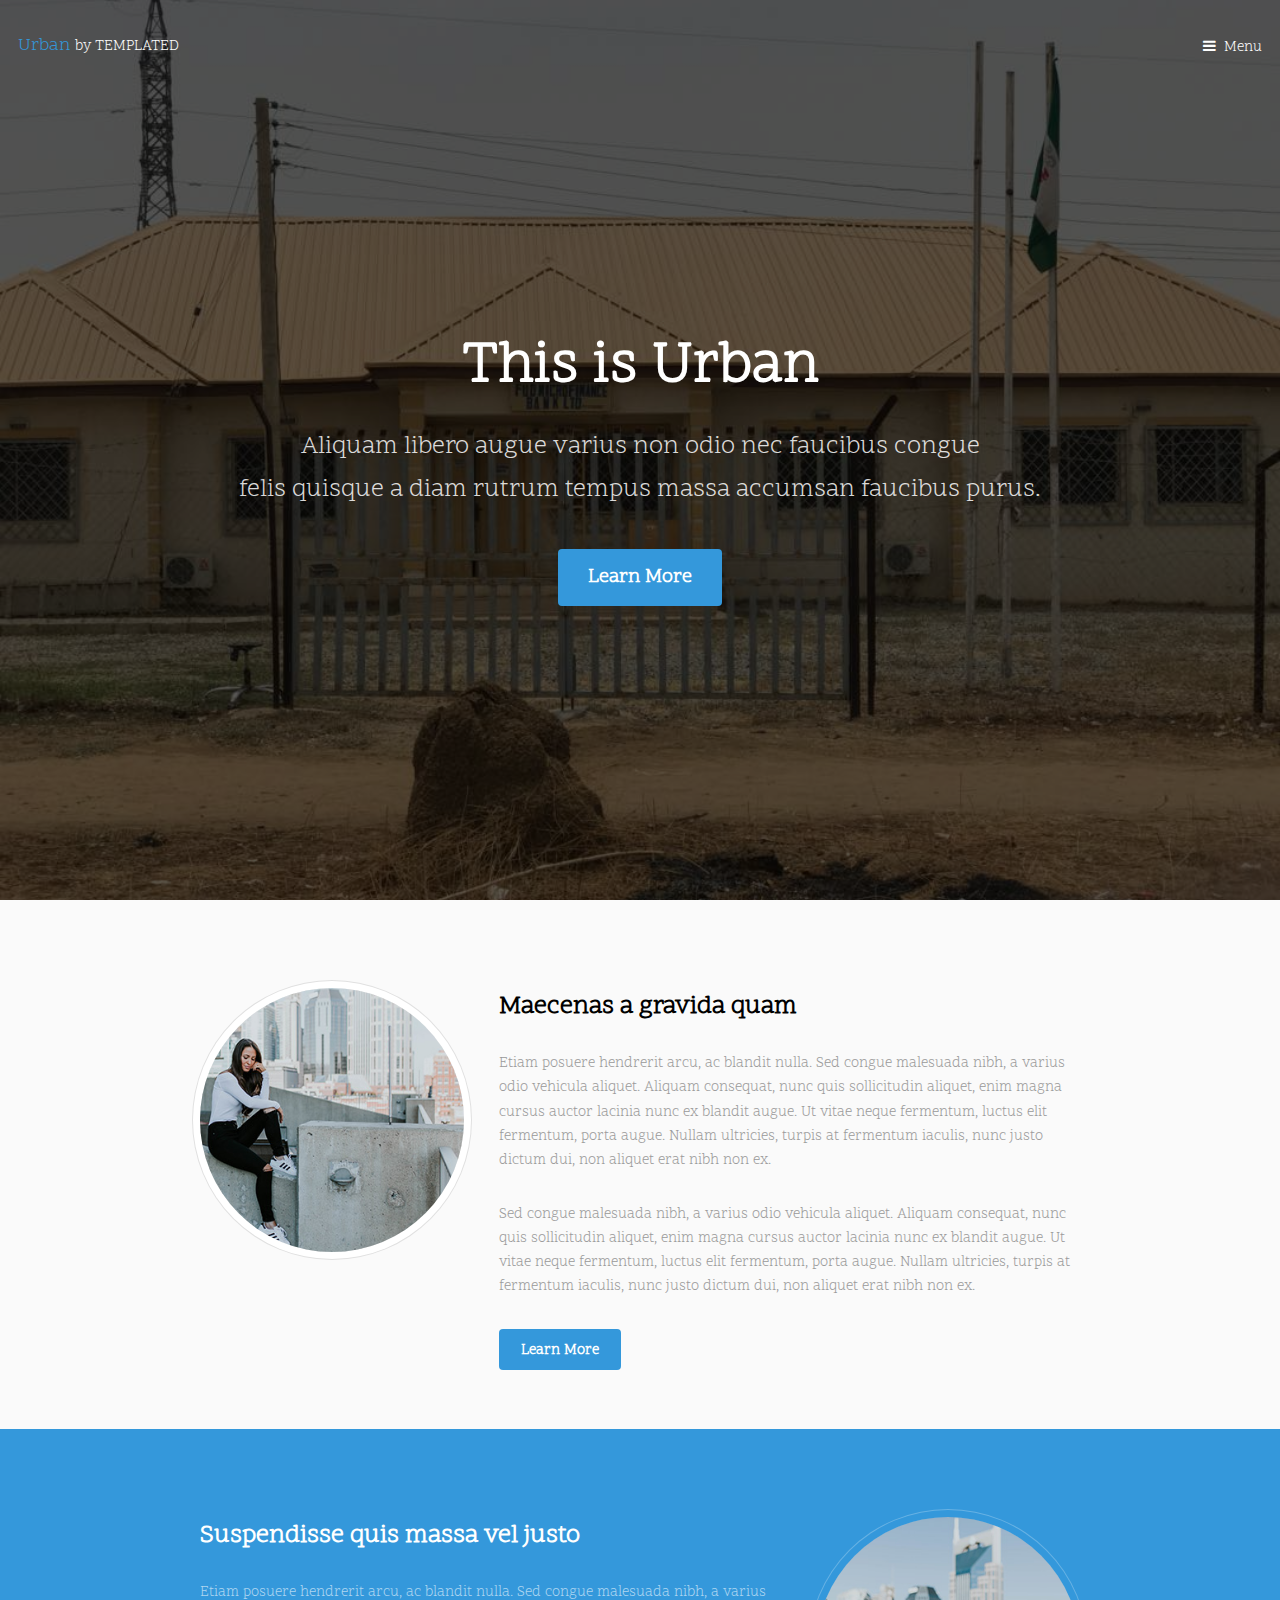
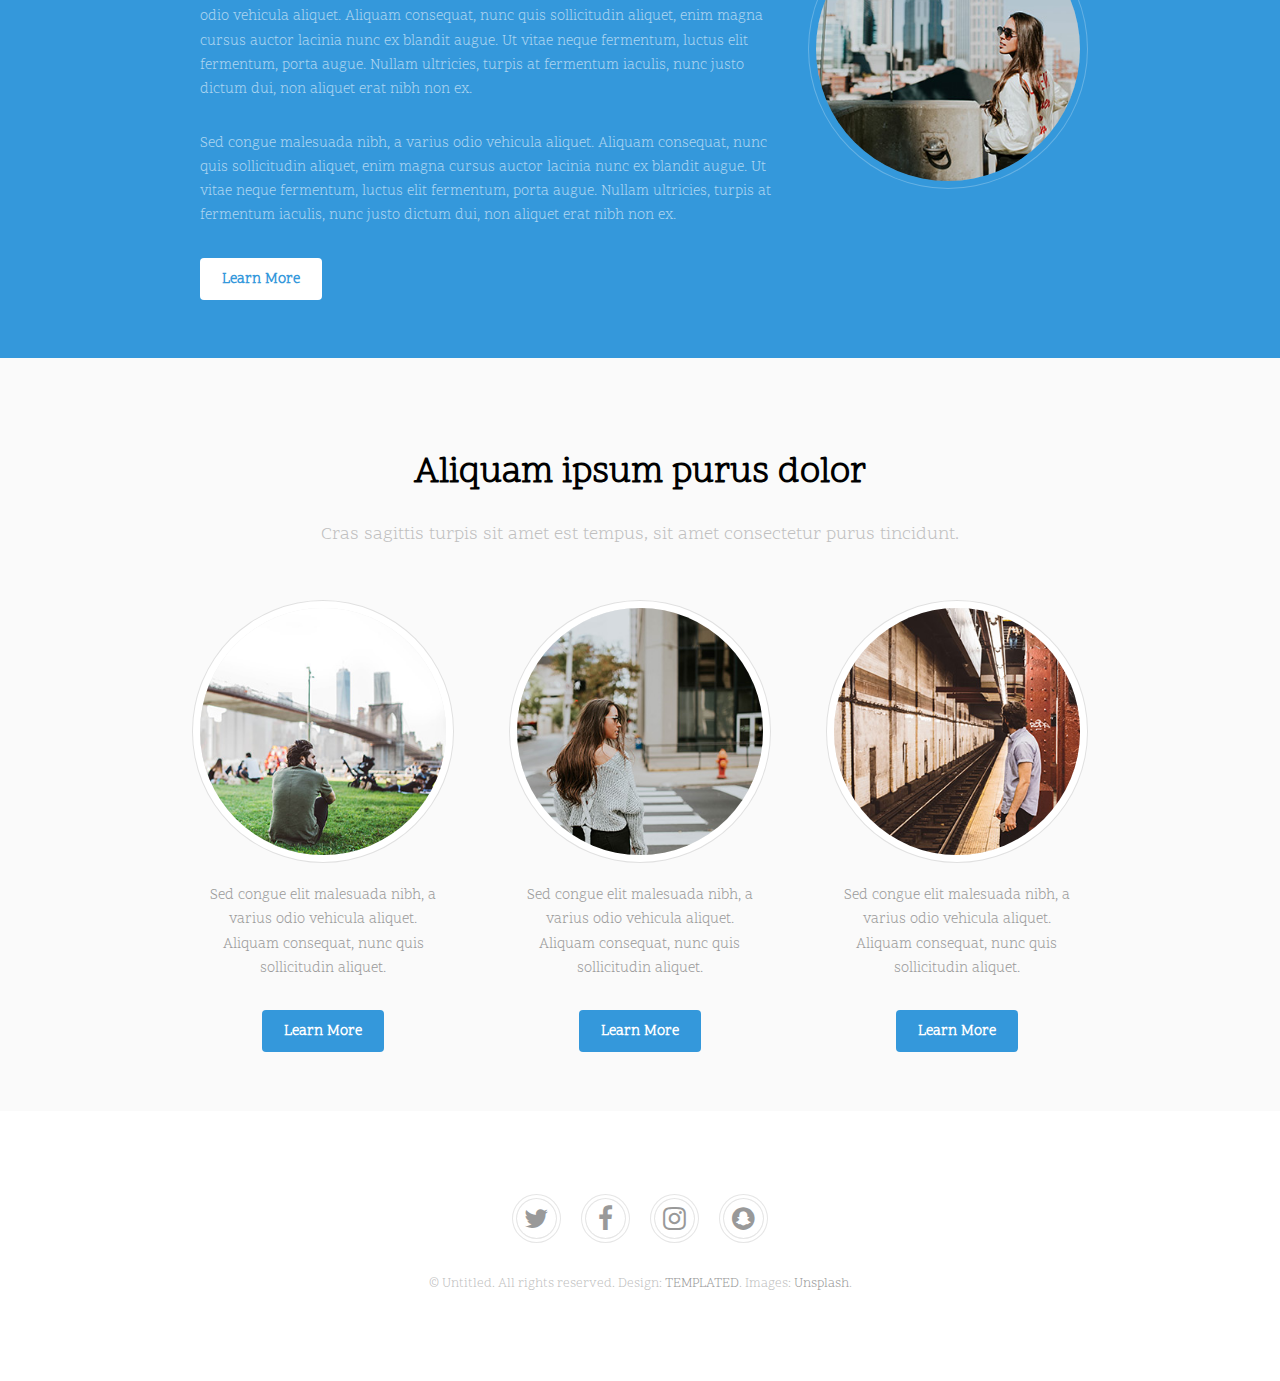
<file: index.html>
<!DOCTYPE HTML>
<!--
	Urban by TEMPLATED
	templated.co @templatedco
	Released for free under the Creative Commons Attribution 3.0 license (templated.co/license)
-->
<html>
	<head>
		<title>Urban by TEMPLATED</title>
		<meta charset="utf-8" />
		<meta name="viewport" content="width=device-width, initial-scale=1" />
		<link rel="stylesheet" href="assets/css/main.css" />
	</head>
	<body>

		<!-- Header -->
			<header id="header" class="alt">
				<div class="logo"><a href="index.html">Urban <span>by TEMPLATED</span></a></div>
				<a href="#menu">Menu</a>
			</header>

		<!-- Nav -->
			<nav id="menu">
				<ul class="links">
					<li><a href="index.html">Home</a></li>
					<li><a href="generic.html">Generic</a></li>
					<li><a href="elements.html">Elements</a></li>
				</ul>
			</nav>

		<!-- Banner -->
			<section id="banner">
				<div class="inner">
					<header>
						<h1>This is Urban</h1>
						<p>Aliquam libero augue varius non odio nec faucibus congue<br />felis quisque a diam rutrum tempus massa accumsan faucibus purus.</p>
					</header>
					<a href="#main" class="button big scrolly">Learn More</a>
				</div>
			</section>

		<!-- Main -->
			<div id="main">

				<!-- Section -->
					<section class="wrapper style1">
						<div class="inner">
							<!-- 2 Columns -->
								<div class="flex flex-2">
									<div class="col col1">
										<div class="image round fit">
											<a href="generic.html" class="link"><img src="images/pic01.jpg" alt="" /></a>
										</div>
									</div>
									<div class="col col2">
										<h3>Maecenas a gravida quam</h3>
										<p>Etiam posuere hendrerit arcu, ac blandit nulla. Sed congue malesuada nibh, a varius odio vehicula aliquet. Aliquam consequat, nunc quis sollicitudin aliquet, enim magna cursus auctor lacinia nunc ex blandit augue. Ut vitae neque fermentum, luctus elit fermentum, porta augue. Nullam ultricies, turpis at fermentum iaculis, nunc justo dictum dui, non aliquet erat nibh non ex.</p>
										<p>Sed congue malesuada nibh, a varius odio vehicula aliquet. Aliquam consequat, nunc quis sollicitudin aliquet, enim magna cursus auctor lacinia nunc ex blandit augue. Ut vitae neque fermentum, luctus elit fermentum, porta augue. Nullam ultricies, turpis at fermentum iaculis, nunc justo dictum dui, non aliquet erat nibh non ex. </p>
										<a href="#" class="button">Learn More</a>
									</div>
								</div>
						</div>
					</section>

				<!-- Section -->
					<section class="wrapper style2">
						<div class="inner">
							<div class="flex flex-2">
								<div class="col col2">
									<h3>Suspendisse quis massa vel justo</h3>
									<p>Etiam posuere hendrerit arcu, ac blandit nulla. Sed congue malesuada nibh, a varius odio vehicula aliquet. Aliquam consequat, nunc quis sollicitudin aliquet, enim magna cursus auctor lacinia nunc ex blandit augue. Ut vitae neque fermentum, luctus elit fermentum, porta augue. Nullam ultricies, turpis at fermentum iaculis, nunc justo dictum dui, non aliquet erat nibh non ex.</p>
									<p>Sed congue malesuada nibh, a varius odio vehicula aliquet. Aliquam consequat, nunc quis sollicitudin aliquet, enim magna cursus auctor lacinia nunc ex blandit augue. Ut vitae neque fermentum, luctus elit fermentum, porta augue. Nullam ultricies, turpis at fermentum iaculis, nunc justo dictum dui, non aliquet erat nibh non ex. </p>
									<a href="#" class="button">Learn More</a>
								</div>
								<div class="col col1 first">
									<div class="image round fit">
										<a href="generic.html" class="link"><img src="images/pic02.jpg" alt="" /></a>
									</div>
								</div>
							</div>
						</div>
					</section>

				<!-- Section -->
					<section class="wrapper style1">
						<div class="inner">
							<header class="align-center">
								<h2>Aliquam ipsum purus dolor</h2>
								<p>Cras sagittis turpis sit amet est tempus, sit amet consectetur purus tincidunt.</p>
							</header>
							<div class="flex flex-3">
								<div class="col align-center">
									<div class="image round fit">
										<img src="images/pic03.jpg" alt="" />
									</div>
									<p>Sed congue elit malesuada nibh, a varius odio vehicula aliquet. Aliquam consequat, nunc quis sollicitudin aliquet. </p>
									<a href="#" class="button">Learn More</a>
								</div>
								<div class="col align-center">
									<div class="image round fit">
										<img src="images/pic05.jpg" alt="" />
									</div>
									<p>Sed congue elit malesuada nibh, a varius odio vehicula aliquet. Aliquam consequat, nunc quis sollicitudin aliquet. </p>
									<a href="#" class="button">Learn More</a>
								</div>
								<div class="col align-center">
									<div class="image round fit">
										<img src="images/pic04.jpg" alt="" />
									</div>
									<p>Sed congue elit malesuada nibh, a varius odio vehicula aliquet. Aliquam consequat, nunc quis sollicitudin aliquet. </p>
									<a href="#" class="button">Learn More</a>
								</div>
							</div>
						</div>
					</section>

			</div>

		<!-- Footer -->
			<footer id="footer">
				<div class="copyright">
					<ul class="icons">
						<li><a href="#" class="icon fa-twitter"><span class="label">Twitter</span></a></li>
						<li><a href="#" class="icon fa-facebook"><span class="label">Facebook</span></a></li>
						<li><a href="#" class="icon fa-instagram"><span class="label">Instagram</span></a></li>
						<li><a href="#" class="icon fa-snapchat"><span class="label">Snapchat</span></a></li>
					</ul>
					<p>&copy; Untitled. All rights reserved. Design: <a href="https://templated.co">TEMPLATED</a>. Images: <a href="https://unsplash.com">Unsplash</a>.</p>
				</div>
			</footer>

		<!-- Scripts -->
			<script src="assets/js/jquery.min.js"></script>
			<script src="assets/js/jquery.scrolly.min.js"></script>
			<script src="assets/js/jquery.scrollex.min.js"></script>
			<script src="assets/js/skel.min.js"></script>
			<script src="assets/js/util.js"></script>
			<script src="assets/js/main.js"></script>

	</body>
</html>
</file>
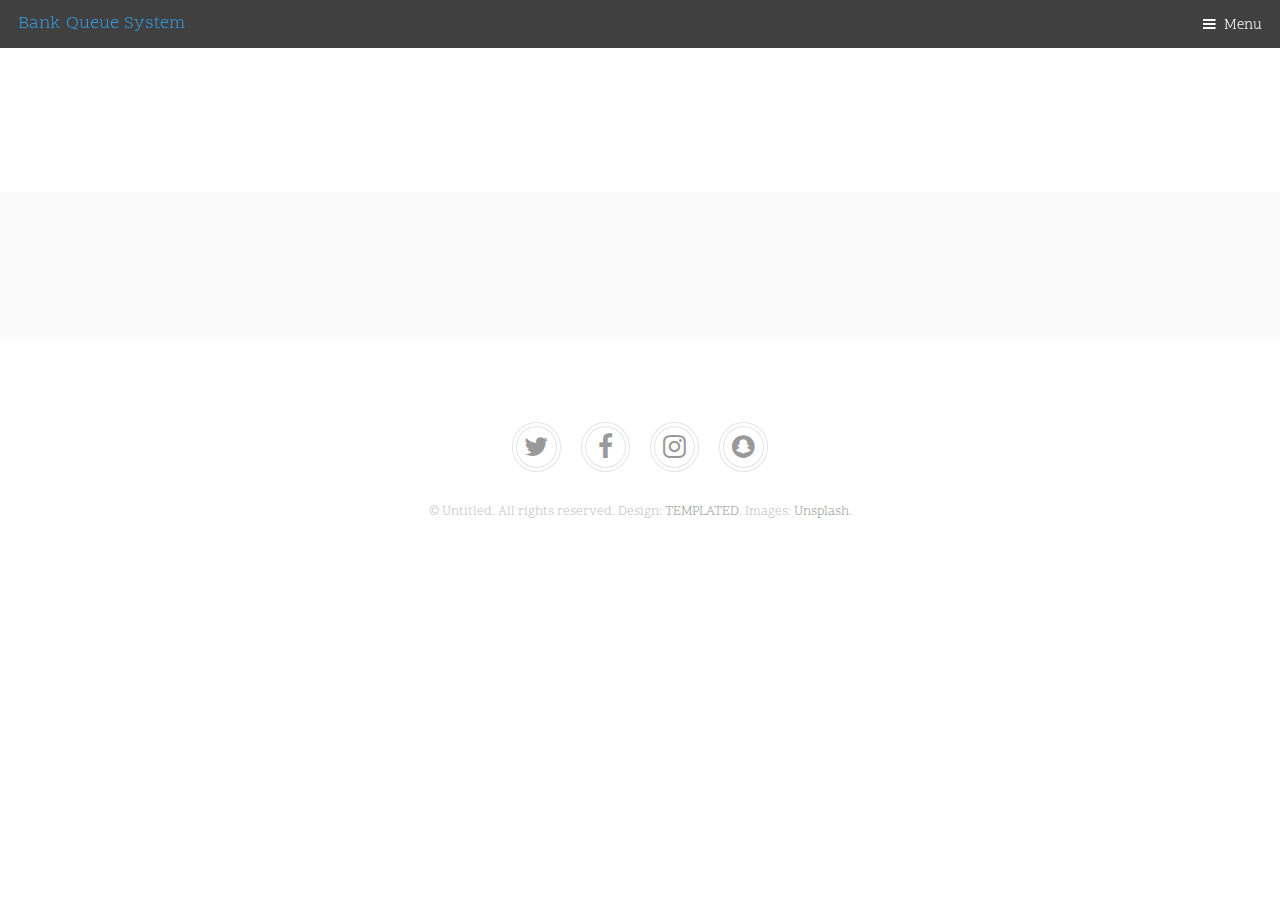
<file: generic.html>
<!DOCTYPE HTML>
<!--
	Urban by TEMPLATED
	templated.co @templatedco
	Released for free under the Creative Commons Attribution 3.0 license (templated.co/license)
-->
<html>
	<head>
		<title>Bank Queue</title>
		<meta charset="utf-8" />
		<meta name="viewport" content="width=device-width, initial-scale=1" />
		<link rel="stylesheet" href="assets/css/main.css" />
	</head>
	<body class="subpage">

		<!-- Header -->
			<header id="header">
				<div class="logo"><a href="index.html">Bank Queue System</a></div>
				<a href="#menu">Menu</a>
			</header>

		<!-- Nav -->
			<nav id="menu">
				<ul class="links">
					<li><a href="index.html">Home</a></li>
					<li><a href="generic.html">Generic</a></li>
					<li><a href="elements.html">Elements</a></li>
				</ul>
			</nav>

		<!-- Main -->
			<div id="main">

				<!-- Section -->
					<section class="wrapper">
						
					</section>

				<!-- Section -->
					<section class="wrapper style1">
						
					</section>

			</div>

		<!-- Footer -->
			<footer id="footer">
				<div class="copyright">
					<ul class="icons">
						<li><a href="#" class="icon fa-twitter"><span class="label">Twitter</span></a></li>
						<li><a href="#" class="icon fa-facebook"><span class="label">Facebook</span></a></li>
						<li><a href="#" class="icon fa-instagram"><span class="label">Instagram</span></a></li>
						<li><a href="#" class="icon fa-snapchat"><span class="label">Snapchat</span></a></li>
					</ul>
					<p>&copy; Untitled. All rights reserved. Design: <a href="https://templated.co">TEMPLATED</a>. Images: <a href="https://unsplash.com">Unsplash</a>.</p>
				</div>
			</footer>

		<!-- Scripts -->
			<script src="assets/js/jquery.min.js"></script>
			<script src="assets/js/jquery.scrolly.min.js"></script>
			<script src="assets/js/jquery.scrollex.min.js"></script>
			<script src="assets/js/skel.min.js"></script>
			<script src="assets/js/util.js"></script>
			<script src="assets/js/main.js"></script>

	</body>
</html>
</file>
<file: assets/css/main.css>
@charset "UTF-8";
@import url(font-awesome.min.css);
@import url("https://fonts.googleapis.com/css?family=Scope+One|Trocchi");

/*
	Urban by TEMPLATED
	templated.co @templatedco
	Released for free under the Creative Commons Attribution 3.0 license (templated.co/license)
*/

/* Reset */

	html, body, div, span, applet, object, iframe, h1, h2, h3, h4, h5, h6, p, blockquote, pre, a, abbr, acronym, address, big, cite, code, del, dfn, em, img, ins, kbd, q, s, samp, small, strike, strong, sub, sup, tt, var, b, u, i, center, dl, dt, dd, ol, ul, li, fieldset, form, label, legend, table, caption, tbody, tfoot, thead, tr, th, td, article, aside, canvas, details, embed, figure, figcaption, footer, header, hgroup, menu, nav, output, ruby, section, summary, time, mark, audio, video {
		margin: 0;
		padding: 0;
		border: 0;
		font-size: 100%;
		font: inherit;
		vertical-align: baseline;
	}

	article, aside, details, figcaption, figure, footer, header, hgroup, menu, nav, section {
		display: block;
	}

	body {
		line-height: 1;
	}

	ol, ul {
		list-style: none;
	}

	blockquote, q {
		quotes: none;
	}

	blockquote:before, blockquote:after, q:before, q:after {
		content: '';
		content: none;
	}

	table {
		border-collapse: collapse;
		border-spacing: 0;
	}

	body {
		-webkit-text-size-adjust: none;
	}

/* Box Model */

	*, *:before, *:after {
		-moz-box-sizing: border-box;
		-webkit-box-sizing: border-box;
		box-sizing: border-box;
	}

/* Containers */

	.container {
		margin-left: auto;
		margin-right: auto;
	}

	.container.\31 25\25 {
		width: 100%;
		max-width: 100em;
		min-width: 80em;
	}

	.container.\37 5\25 {
		width: 60em;
	}

	.container.\35 0\25 {
		width: 40em;
	}

	.container.\32 5\25 {
		width: 20em;
	}

	.container {
		width: 80em;
	}

	@media screen and (max-width: 1680px) {

		.container.\31 25\25 {
			width: 100%;
			max-width: 100em;
			min-width: 80em;
		}

		.container.\37 5\25 {
			width: 60em;
		}

		.container.\35 0\25 {
			width: 40em;
		}

		.container.\32 5\25 {
			width: 20em;
		}

		.container {
			width: 80em;
		}

	}

	@media screen and (max-width: 1280px) {

		.container.\31 25\25 {
			width: 100%;
			max-width: 81.25em;
			min-width: 65em;
		}

		.container.\37 5\25 {
			width: 48.75em;
		}

		.container.\35 0\25 {
			width: 32.5em;
		}

		.container.\32 5\25 {
			width: 16.25em;
		}

		.container {
			width: 65em;
		}

	}

	@media screen and (max-width: 980px) {

		.container.\31 25\25 {
			width: 100%;
			max-width: 112.5%;
			min-width: 90%;
		}

		.container.\37 5\25 {
			width: 67.5%;
		}

		.container.\35 0\25 {
			width: 45%;
		}

		.container.\32 5\25 {
			width: 22.5%;
		}

		.container {
			width: 90%;
		}

	}

	@media screen and (max-width: 736px) {

		.container.\31 25\25 {
			width: 100%;
			max-width: 112.5%;
			min-width: 90%;
		}

		.container.\37 5\25 {
			width: 67.5%;
		}

		.container.\35 0\25 {
			width: 45%;
		}

		.container.\32 5\25 {
			width: 22.5%;
		}

		.container {
			width: 90% !important;
		}

	}

	@media screen and (max-width: 480px) {

		.container.\31 25\25 {
			width: 100%;
			max-width: 112.5%;
			min-width: 90%;
		}

		.container.\37 5\25 {
			width: 67.5%;
		}

		.container.\35 0\25 {
			width: 45%;
		}

		.container.\32 5\25 {
			width: 22.5%;
		}

		.container {
			width: 90% !important;
		}

	}

/* Grid */

	.row {
		border-bottom: solid 1px transparent;
		-moz-box-sizing: border-box;
		-webkit-box-sizing: border-box;
		box-sizing: border-box;
	}

	.row > * {
		float: left;
		-moz-box-sizing: border-box;
		-webkit-box-sizing: border-box;
		box-sizing: border-box;
	}

	.row:after, .row:before {
		content: '';
		display: block;
		clear: both;
		height: 0;
	}

	.row.uniform > * > :first-child {
		margin-top: 0;
	}

	.row.uniform > * > :last-child {
		margin-bottom: 0;
	}

	.row.\30 \25 > * {
		padding: 0 0 0 0em;
	}

	.row.\30 \25 {
		margin: 0 0 -1px 0em;
	}

	.row.uniform.\30 \25 > * {
		padding: 0em 0 0 0em;
	}

	.row.uniform.\30 \25 {
		margin: 0em 0 -1px 0em;
	}

	.row > * {
		padding: 0 0 0 2em;
	}

	.row {
		margin: 0 0 -1px -2em;
	}

	.row.uniform > * {
		padding: 2em 0 0 2em;
	}

	.row.uniform {
		margin: -2em 0 -1px -2em;
	}

	.row.\32 00\25 > * {
		padding: 0 0 0 4em;
	}

	.row.\32 00\25 {
		margin: 0 0 -1px -4em;
	}

	.row.uniform.\32 00\25 > * {
		padding: 4em 0 0 4em;
	}

	.row.uniform.\32 00\25 {
		margin: -4em 0 -1px -4em;
	}

	.row.\31 50\25 > * {
		padding: 0 0 0 3em;
	}

	.row.\31 50\25 {
		margin: 0 0 -1px -3em;
	}

	.row.uniform.\31 50\25 > * {
		padding: 3em 0 0 3em;
	}

	.row.uniform.\31 50\25 {
		margin: -3em 0 -1px -3em;
	}

	.row.\35 0\25 > * {
		padding: 0 0 0 1em;
	}

	.row.\35 0\25 {
		margin: 0 0 -1px -1em;
	}

	.row.uniform.\35 0\25 > * {
		padding: 1em 0 0 1em;
	}

	.row.uniform.\35 0\25 {
		margin: -1em 0 -1px -1em;
	}

	.row.\32 5\25 > * {
		padding: 0 0 0 0.5em;
	}

	.row.\32 5\25 {
		margin: 0 0 -1px -0.5em;
	}

	.row.uniform.\32 5\25 > * {
		padding: 0.5em 0 0 0.5em;
	}

	.row.uniform.\32 5\25 {
		margin: -0.5em 0 -1px -0.5em;
	}

	.\31 2u, .\31 2u\24 {
		width: 100%;
		clear: none;
		margin-left: 0;
	}

	.\31 1u, .\31 1u\24 {
		width: 91.6666666667%;
		clear: none;
		margin-left: 0;
	}

	.\31 0u, .\31 0u\24 {
		width: 83.3333333333%;
		clear: none;
		margin-left: 0;
	}

	.\39 u, .\39 u\24 {
		width: 75%;
		clear: none;
		margin-left: 0;
	}

	.\38 u, .\38 u\24 {
		width: 66.6666666667%;
		clear: none;
		margin-left: 0;
	}

	.\37 u, .\37 u\24 {
		width: 58.3333333333%;
		clear: none;
		margin-left: 0;
	}

	.\36 u, .\36 u\24 {
		width: 50%;
		clear: none;
		margin-left: 0;
	}

	.\35 u, .\35 u\24 {
		width: 41.6666666667%;
		clear: none;
		margin-left: 0;
	}

	.\34 u, .\34 u\24 {
		width: 33.3333333333%;
		clear: none;
		margin-left: 0;
	}

	.\33 u, .\33 u\24 {
		width: 25%;
		clear: none;
		margin-left: 0;
	}

	.\32 u, .\32 u\24 {
		width: 16.6666666667%;
		clear: none;
		margin-left: 0;
	}

	.\31 u, .\31 u\24 {
		width: 8.3333333333%;
		clear: none;
		margin-left: 0;
	}

	.\31 2u\24 + *,
	.\31 1u\24 + *,
	.\31 0u\24 + *,
	.\39 u\24 + *,
	.\38 u\24 + *,
	.\37 u\24 + *,
	.\36 u\24 + *,
	.\35 u\24 + *,
	.\34 u\24 + *,
	.\33 u\24 + *,
	.\32 u\24 + *,
	.\31 u\24 + * {
		clear: left;
	}

	.\-11u {
		margin-left: 91.66667%;
	}

	.\-10u {
		margin-left: 83.33333%;
	}

	.\-9u {
		margin-left: 75%;
	}

	.\-8u {
		margin-left: 66.66667%;
	}

	.\-7u {
		margin-left: 58.33333%;
	}

	.\-6u {
		margin-left: 50%;
	}

	.\-5u {
		margin-left: 41.66667%;
	}

	.\-4u {
		margin-left: 33.33333%;
	}

	.\-3u {
		margin-left: 25%;
	}

	.\-2u {
		margin-left: 16.66667%;
	}

	.\-1u {
		margin-left: 8.33333%;
	}

	@media screen and (max-width: 1680px) {

		.row > * {
			padding: 0 0 0 2em;
		}

		.row {
			margin: 0 0 -1px -2em;
		}

		.row.uniform > * {
			padding: 2em 0 0 2em;
		}

		.row.uniform {
			margin: -2em 0 -1px -2em;
		}

		.row.\32 00\25 > * {
			padding: 0 0 0 4em;
		}

		.row.\32 00\25 {
			margin: 0 0 -1px -4em;
		}

		.row.uniform.\32 00\25 > * {
			padding: 4em 0 0 4em;
		}

		.row.uniform.\32 00\25 {
			margin: -4em 0 -1px -4em;
		}

		.row.\31 50\25 > * {
			padding: 0 0 0 3em;
		}

		.row.\31 50\25 {
			margin: 0 0 -1px -3em;
		}

		.row.uniform.\31 50\25 > * {
			padding: 3em 0 0 3em;
		}

		.row.uniform.\31 50\25 {
			margin: -3em 0 -1px -3em;
		}

		.row.\35 0\25 > * {
			padding: 0 0 0 1em;
		}

		.row.\35 0\25 {
			margin: 0 0 -1px -1em;
		}

		.row.uniform.\35 0\25 > * {
			padding: 1em 0 0 1em;
		}

		.row.uniform.\35 0\25 {
			margin: -1em 0 -1px -1em;
		}

		.row.\32 5\25 > * {
			padding: 0 0 0 0.5em;
		}

		.row.\32 5\25 {
			margin: 0 0 -1px -0.5em;
		}

		.row.uniform.\32 5\25 > * {
			padding: 0.5em 0 0 0.5em;
		}

		.row.uniform.\32 5\25 {
			margin: -0.5em 0 -1px -0.5em;
		}

		.\31 2u\28xlarge\29, .\31 2u\24\28xlarge\29 {
			width: 100%;
			clear: none;
			margin-left: 0;
		}

		.\31 1u\28xlarge\29, .\31 1u\24\28xlarge\29 {
			width: 91.6666666667%;
			clear: none;
			margin-left: 0;
		}

		.\31 0u\28xlarge\29, .\31 0u\24\28xlarge\29 {
			width: 83.3333333333%;
			clear: none;
			margin-left: 0;
		}

		.\39 u\28xlarge\29, .\39 u\24\28xlarge\29 {
			width: 75%;
			clear: none;
			margin-left: 0;
		}

		.\38 u\28xlarge\29, .\38 u\24\28xlarge\29 {
			width: 66.6666666667%;
			clear: none;
			margin-left: 0;
		}

		.\37 u\28xlarge\29, .\37 u\24\28xlarge\29 {
			width: 58.3333333333%;
			clear: none;
			margin-left: 0;
		}

		.\36 u\28xlarge\29, .\36 u\24\28xlarge\29 {
			width: 50%;
			clear: none;
			margin-left: 0;
		}

		.\35 u\28xlarge\29, .\35 u\24\28xlarge\29 {
			width: 41.6666666667%;
			clear: none;
			margin-left: 0;
		}

		.\34 u\28xlarge\29, .\34 u\24\28xlarge\29 {
			width: 33.3333333333%;
			clear: none;
			margin-left: 0;
		}

		.\33 u\28xlarge\29, .\33 u\24\28xlarge\29 {
			width: 25%;
			clear: none;
			margin-left: 0;
		}

		.\32 u\28xlarge\29, .\32 u\24\28xlarge\29 {
			width: 16.6666666667%;
			clear: none;
			margin-left: 0;
		}

		.\31 u\28xlarge\29, .\31 u\24\28xlarge\29 {
			width: 8.3333333333%;
			clear: none;
			margin-left: 0;
		}

		.\31 2u\24\28xlarge\29 + *,
		.\31 1u\24\28xlarge\29 + *,
		.\31 0u\24\28xlarge\29 + *,
		.\39 u\24\28xlarge\29 + *,
		.\38 u\24\28xlarge\29 + *,
		.\37 u\24\28xlarge\29 + *,
		.\36 u\24\28xlarge\29 + *,
		.\35 u\24\28xlarge\29 + *,
		.\34 u\24\28xlarge\29 + *,
		.\33 u\24\28xlarge\29 + *,
		.\32 u\24\28xlarge\29 + *,
		.\31 u\24\28xlarge\29 + * {
			clear: left;
		}

		.\-11u\28xlarge\29 {
			margin-left: 91.66667%;
		}

		.\-10u\28xlarge\29 {
			margin-left: 83.33333%;
		}

		.\-9u\28xlarge\29 {
			margin-left: 75%;
		}

		.\-8u\28xlarge\29 {
			margin-left: 66.66667%;
		}

		.\-7u\28xlarge\29 {
			margin-left: 58.33333%;
		}

		.\-6u\28xlarge\29 {
			margin-left: 50%;
		}

		.\-5u\28xlarge\29 {
			margin-left: 41.66667%;
		}

		.\-4u\28xlarge\29 {
			margin-left: 33.33333%;
		}

		.\-3u\28xlarge\29 {
			margin-left: 25%;
		}

		.\-2u\28xlarge\29 {
			margin-left: 16.66667%;
		}

		.\-1u\28xlarge\29 {
			margin-left: 8.33333%;
		}

	}

	@media screen and (max-width: 1280px) {

		.row > * {
			padding: 0 0 0 1.5em;
		}

		.row {
			margin: 0 0 -1px -1.5em;
		}

		.row.uniform > * {
			padding: 1.5em 0 0 1.5em;
		}

		.row.uniform {
			margin: -1.5em 0 -1px -1.5em;
		}

		.row.\32 00\25 > * {
			padding: 0 0 0 3em;
		}

		.row.\32 00\25 {
			margin: 0 0 -1px -3em;
		}

		.row.uniform.\32 00\25 > * {
			padding: 3em 0 0 3em;
		}

		.row.uniform.\32 00\25 {
			margin: -3em 0 -1px -3em;
		}

		.row.\31 50\25 > * {
			padding: 0 0 0 2.25em;
		}

		.row.\31 50\25 {
			margin: 0 0 -1px -2.25em;
		}

		.row.uniform.\31 50\25 > * {
			padding: 2.25em 0 0 2.25em;
		}

		.row.uniform.\31 50\25 {
			margin: -2.25em 0 -1px -2.25em;
		}

		.row.\35 0\25 > * {
			padding: 0 0 0 0.75em;
		}

		.row.\35 0\25 {
			margin: 0 0 -1px -0.75em;
		}

		.row.uniform.\35 0\25 > * {
			padding: 0.75em 0 0 0.75em;
		}

		.row.uniform.\35 0\25 {
			margin: -0.75em 0 -1px -0.75em;
		}

		.row.\32 5\25 > * {
			padding: 0 0 0 0.375em;
		}

		.row.\32 5\25 {
			margin: 0 0 -1px -0.375em;
		}

		.row.uniform.\32 5\25 > * {
			padding: 0.375em 0 0 0.375em;
		}

		.row.uniform.\32 5\25 {
			margin: -0.375em 0 -1px -0.375em;
		}

		.\31 2u\28large\29, .\31 2u\24\28large\29 {
			width: 100%;
			clear: none;
			margin-left: 0;
		}

		.\31 1u\28large\29, .\31 1u\24\28large\29 {
			width: 91.6666666667%;
			clear: none;
			margin-left: 0;
		}

		.\31 0u\28large\29, .\31 0u\24\28large\29 {
			width: 83.3333333333%;
			clear: none;
			margin-left: 0;
		}

		.\39 u\28large\29, .\39 u\24\28large\29 {
			width: 75%;
			clear: none;
			margin-left: 0;
		}

		.\38 u\28large\29, .\38 u\24\28large\29 {
			width: 66.6666666667%;
			clear: none;
			margin-left: 0;
		}

		.\37 u\28large\29, .\37 u\24\28large\29 {
			width: 58.3333333333%;
			clear: none;
			margin-left: 0;
		}

		.\36 u\28large\29, .\36 u\24\28large\29 {
			width: 50%;
			clear: none;
			margin-left: 0;
		}

		.\35 u\28large\29, .\35 u\24\28large\29 {
			width: 41.6666666667%;
			clear: none;
			margin-left: 0;
		}

		.\34 u\28large\29, .\34 u\24\28large\29 {
			width: 33.3333333333%;
			clear: none;
			margin-left: 0;
		}

		.\33 u\28large\29, .\33 u\24\28large\29 {
			width: 25%;
			clear: none;
			margin-left: 0;
		}

		.\32 u\28large\29, .\32 u\24\28large\29 {
			width: 16.6666666667%;
			clear: none;
			margin-left: 0;
		}

		.\31 u\28large\29, .\31 u\24\28large\29 {
			width: 8.3333333333%;
			clear: none;
			margin-left: 0;
		}

		.\31 2u\24\28large\29 + *,
		.\31 1u\24\28large\29 + *,
		.\31 0u\24\28large\29 + *,
		.\39 u\24\28large\29 + *,
		.\38 u\24\28large\29 + *,
		.\37 u\24\28large\29 + *,
		.\36 u\24\28large\29 + *,
		.\35 u\24\28large\29 + *,
		.\34 u\24\28large\29 + *,
		.\33 u\24\28large\29 + *,
		.\32 u\24\28large\29 + *,
		.\31 u\24\28large\29 + * {
			clear: left;
		}

		.\-11u\28large\29 {
			margin-left: 91.66667%;
		}

		.\-10u\28large\29 {
			margin-left: 83.33333%;
		}

		.\-9u\28large\29 {
			margin-left: 75%;
		}

		.\-8u\28large\29 {
			margin-left: 66.66667%;
		}

		.\-7u\28large\29 {
			margin-left: 58.33333%;
		}

		.\-6u\28large\29 {
			margin-left: 50%;
		}

		.\-5u\28large\29 {
			margin-left: 41.66667%;
		}

		.\-4u\28large\29 {
			margin-left: 33.33333%;
		}

		.\-3u\28large\29 {
			margin-left: 25%;
		}

		.\-2u\28large\29 {
			margin-left: 16.66667%;
		}

		.\-1u\28large\29 {
			margin-left: 8.33333%;
		}

	}

	@media screen and (max-width: 980px) {

		.row > * {
			padding: 0 0 0 1.5em;
		}

		.row {
			margin: 0 0 -1px -1.5em;
		}

		.row.uniform > * {
			padding: 1.5em 0 0 1.5em;
		}

		.row.uniform {
			margin: -1.5em 0 -1px -1.5em;
		}

		.row.\32 00\25 > * {
			padding: 0 0 0 3em;
		}

		.row.\32 00\25 {
			margin: 0 0 -1px -3em;
		}

		.row.uniform.\32 00\25 > * {
			padding: 3em 0 0 3em;
		}

		.row.uniform.\32 00\25 {
			margin: -3em 0 -1px -3em;
		}

		.row.\31 50\25 > * {
			padding: 0 0 0 2.25em;
		}

		.row.\31 50\25 {
			margin: 0 0 -1px -2.25em;
		}

		.row.uniform.\31 50\25 > * {
			padding: 2.25em 0 0 2.25em;
		}

		.row.uniform.\31 50\25 {
			margin: -2.25em 0 -1px -2.25em;
		}

		.row.\35 0\25 > * {
			padding: 0 0 0 0.75em;
		}

		.row.\35 0\25 {
			margin: 0 0 -1px -0.75em;
		}

		.row.uniform.\35 0\25 > * {
			padding: 0.75em 0 0 0.75em;
		}

		.row.uniform.\35 0\25 {
			margin: -0.75em 0 -1px -0.75em;
		}

		.row.\32 5\25 > * {
			padding: 0 0 0 0.375em;
		}

		.row.\32 5\25 {
			margin: 0 0 -1px -0.375em;
		}

		.row.uniform.\32 5\25 > * {
			padding: 0.375em 0 0 0.375em;
		}

		.row.uniform.\32 5\25 {
			margin: -0.375em 0 -1px -0.375em;
		}

		.\31 2u\28medium\29, .\31 2u\24\28medium\29 {
			width: 100%;
			clear: none;
			margin-left: 0;
		}

		.\31 1u\28medium\29, .\31 1u\24\28medium\29 {
			width: 91.6666666667%;
			clear: none;
			margin-left: 0;
		}

		.\31 0u\28medium\29, .\31 0u\24\28medium\29 {
			width: 83.3333333333%;
			clear: none;
			margin-left: 0;
		}

		.\39 u\28medium\29, .\39 u\24\28medium\29 {
			width: 75%;
			clear: none;
			margin-left: 0;
		}

		.\38 u\28medium\29, .\38 u\24\28medium\29 {
			width: 66.6666666667%;
			clear: none;
			margin-left: 0;
		}

		.\37 u\28medium\29, .\37 u\24\28medium\29 {
			width: 58.3333333333%;
			clear: none;
			margin-left: 0;
		}

		.\36 u\28medium\29, .\36 u\24\28medium\29 {
			width: 50%;
			clear: none;
			margin-left: 0;
		}

		.\35 u\28medium\29, .\35 u\24\28medium\29 {
			width: 41.6666666667%;
			clear: none;
			margin-left: 0;
		}

		.\34 u\28medium\29, .\34 u\24\28medium\29 {
			width: 33.3333333333%;
			clear: none;
			margin-left: 0;
		}

		.\33 u\28medium\29, .\33 u\24\28medium\29 {
			width: 25%;
			clear: none;
			margin-left: 0;
		}

		.\32 u\28medium\29, .\32 u\24\28medium\29 {
			width: 16.6666666667%;
			clear: none;
			margin-left: 0;
		}

		.\31 u\28medium\29, .\31 u\24\28medium\29 {
			width: 8.3333333333%;
			clear: none;
			margin-left: 0;
		}

		.\31 2u\24\28medium\29 + *,
		.\31 1u\24\28medium\29 + *,
		.\31 0u\24\28medium\29 + *,
		.\39 u\24\28medium\29 + *,
		.\38 u\24\28medium\29 + *,
		.\37 u\24\28medium\29 + *,
		.\36 u\24\28medium\29 + *,
		.\35 u\24\28medium\29 + *,
		.\34 u\24\28medium\29 + *,
		.\33 u\24\28medium\29 + *,
		.\32 u\24\28medium\29 + *,
		.\31 u\24\28medium\29 + * {
			clear: left;
		}

		.\-11u\28medium\29 {
			margin-left: 91.66667%;
		}

		.\-10u\28medium\29 {
			margin-left: 83.33333%;
		}

		.\-9u\28medium\29 {
			margin-left: 75%;
		}

		.\-8u\28medium\29 {
			margin-left: 66.66667%;
		}

		.\-7u\28medium\29 {
			margin-left: 58.33333%;
		}

		.\-6u\28medium\29 {
			margin-left: 50%;
		}

		.\-5u\28medium\29 {
			margin-left: 41.66667%;
		}

		.\-4u\28medium\29 {
			margin-left: 33.33333%;
		}

		.\-3u\28medium\29 {
			margin-left: 25%;
		}

		.\-2u\28medium\29 {
			margin-left: 16.66667%;
		}

		.\-1u\28medium\29 {
			margin-left: 8.33333%;
		}

	}

	@media screen and (max-width: 736px) {

		.row > * {
			padding: 0 0 0 1.25em;
		}

		.row {
			margin: 0 0 -1px -1.25em;
		}

		.row.uniform > * {
			padding: 1.25em 0 0 1.25em;
		}

		.row.uniform {
			margin: -1.25em 0 -1px -1.25em;
		}

		.row.\32 00\25 > * {
			padding: 0 0 0 2.5em;
		}

		.row.\32 00\25 {
			margin: 0 0 -1px -2.5em;
		}

		.row.uniform.\32 00\25 > * {
			padding: 2.5em 0 0 2.5em;
		}

		.row.uniform.\32 00\25 {
			margin: -2.5em 0 -1px -2.5em;
		}

		.row.\31 50\25 > * {
			padding: 0 0 0 1.875em;
		}

		.row.\31 50\25 {
			margin: 0 0 -1px -1.875em;
		}

		.row.uniform.\31 50\25 > * {
			padding: 1.875em 0 0 1.875em;
		}

		.row.uniform.\31 50\25 {
			margin: -1.875em 0 -1px -1.875em;
		}

		.row.\35 0\25 > * {
			padding: 0 0 0 0.625em;
		}

		.row.\35 0\25 {
			margin: 0 0 -1px -0.625em;
		}

		.row.uniform.\35 0\25 > * {
			padding: 0.625em 0 0 0.625em;
		}

		.row.uniform.\35 0\25 {
			margin: -0.625em 0 -1px -0.625em;
		}

		.row.\32 5\25 > * {
			padding: 0 0 0 0.3125em;
		}

		.row.\32 5\25 {
			margin: 0 0 -1px -0.3125em;
		}

		.row.uniform.\32 5\25 > * {
			padding: 0.3125em 0 0 0.3125em;
		}

		.row.uniform.\32 5\25 {
			margin: -0.3125em 0 -1px -0.3125em;
		}

		.\31 2u\28small\29, .\31 2u\24\28small\29 {
			width: 100%;
			clear: none;
			margin-left: 0;
		}

		.\31 1u\28small\29, .\31 1u\24\28small\29 {
			width: 91.6666666667%;
			clear: none;
			margin-left: 0;
		}

		.\31 0u\28small\29, .\31 0u\24\28small\29 {
			width: 83.3333333333%;
			clear: none;
			margin-left: 0;
		}

		.\39 u\28small\29, .\39 u\24\28small\29 {
			width: 75%;
			clear: none;
			margin-left: 0;
		}

		.\38 u\28small\29, .\38 u\24\28small\29 {
			width: 66.6666666667%;
			clear: none;
			margin-left: 0;
		}

		.\37 u\28small\29, .\37 u\24\28small\29 {
			width: 58.3333333333%;
			clear: none;
			margin-left: 0;
		}

		.\36 u\28small\29, .\36 u\24\28small\29 {
			width: 50%;
			clear: none;
			margin-left: 0;
		}

		.\35 u\28small\29, .\35 u\24\28small\29 {
			width: 41.6666666667%;
			clear: none;
			margin-left: 0;
		}

		.\34 u\28small\29, .\34 u\24\28small\29 {
			width: 33.3333333333%;
			clear: none;
			margin-left: 0;
		}

		.\33 u\28small\29, .\33 u\24\28small\29 {
			width: 25%;
			clear: none;
			margin-left: 0;
		}

		.\32 u\28small\29, .\32 u\24\28small\29 {
			width: 16.6666666667%;
			clear: none;
			margin-left: 0;
		}

		.\31 u\28small\29, .\31 u\24\28small\29 {
			width: 8.3333333333%;
			clear: none;
			margin-left: 0;
		}

		.\31 2u\24\28small\29 + *,
		.\31 1u\24\28small\29 + *,
		.\31 0u\24\28small\29 + *,
		.\39 u\24\28small\29 + *,
		.\38 u\24\28small\29 + *,
		.\37 u\24\28small\29 + *,
		.\36 u\24\28small\29 + *,
		.\35 u\24\28small\29 + *,
		.\34 u\24\28small\29 + *,
		.\33 u\24\28small\29 + *,
		.\32 u\24\28small\29 + *,
		.\31 u\24\28small\29 + * {
			clear: left;
		}

		.\-11u\28small\29 {
			margin-left: 91.66667%;
		}

		.\-10u\28small\29 {
			margin-left: 83.33333%;
		}

		.\-9u\28small\29 {
			margin-left: 75%;
		}

		.\-8u\28small\29 {
			margin-left: 66.66667%;
		}

		.\-7u\28small\29 {
			margin-left: 58.33333%;
		}

		.\-6u\28small\29 {
			margin-left: 50%;
		}

		.\-5u\28small\29 {
			margin-left: 41.66667%;
		}

		.\-4u\28small\29 {
			margin-left: 33.33333%;
		}

		.\-3u\28small\29 {
			margin-left: 25%;
		}

		.\-2u\28small\29 {
			margin-left: 16.66667%;
		}

		.\-1u\28small\29 {
			margin-left: 8.33333%;
		}

	}

	@media screen and (max-width: 480px) {

		.row > * {
			padding: 0 0 0 1.25em;
		}

		.row {
			margin: 0 0 -1px -1.25em;
		}

		.row.uniform > * {
			padding: 1.25em 0 0 1.25em;
		}

		.row.uniform {
			margin: -1.25em 0 -1px -1.25em;
		}

		.row.\32 00\25 > * {
			padding: 0 0 0 2.5em;
		}

		.row.\32 00\25 {
			margin: 0 0 -1px -2.5em;
		}

		.row.uniform.\32 00\25 > * {
			padding: 2.5em 0 0 2.5em;
		}

		.row.uniform.\32 00\25 {
			margin: -2.5em 0 -1px -2.5em;
		}

		.row.\31 50\25 > * {
			padding: 0 0 0 1.875em;
		}

		.row.\31 50\25 {
			margin: 0 0 -1px -1.875em;
		}

		.row.uniform.\31 50\25 > * {
			padding: 1.875em 0 0 1.875em;
		}

		.row.uniform.\31 50\25 {
			margin: -1.875em 0 -1px -1.875em;
		}

		.row.\35 0\25 > * {
			padding: 0 0 0 0.625em;
		}

		.row.\35 0\25 {
			margin: 0 0 -1px -0.625em;
		}

		.row.uniform.\35 0\25 > * {
			padding: 0.625em 0 0 0.625em;
		}

		.row.uniform.\35 0\25 {
			margin: -0.625em 0 -1px -0.625em;
		}

		.row.\32 5\25 > * {
			padding: 0 0 0 0.3125em;
		}

		.row.\32 5\25 {
			margin: 0 0 -1px -0.3125em;
		}

		.row.uniform.\32 5\25 > * {
			padding: 0.3125em 0 0 0.3125em;
		}

		.row.uniform.\32 5\25 {
			margin: -0.3125em 0 -1px -0.3125em;
		}

		.\31 2u\28xsmall\29, .\31 2u\24\28xsmall\29 {
			width: 100%;
			clear: none;
			margin-left: 0;
		}

		.\31 1u\28xsmall\29, .\31 1u\24\28xsmall\29 {
			width: 91.6666666667%;
			clear: none;
			margin-left: 0;
		}

		.\31 0u\28xsmall\29, .\31 0u\24\28xsmall\29 {
			width: 83.3333333333%;
			clear: none;
			margin-left: 0;
		}

		.\39 u\28xsmall\29, .\39 u\24\28xsmall\29 {
			width: 75%;
			clear: none;
			margin-left: 0;
		}

		.\38 u\28xsmall\29, .\38 u\24\28xsmall\29 {
			width: 66.6666666667%;
			clear: none;
			margin-left: 0;
		}

		.\37 u\28xsmall\29, .\37 u\24\28xsmall\29 {
			width: 58.3333333333%;
			clear: none;
			margin-left: 0;
		}

		.\36 u\28xsmall\29, .\36 u\24\28xsmall\29 {
			width: 50%;
			clear: none;
			margin-left: 0;
		}

		.\35 u\28xsmall\29, .\35 u\24\28xsmall\29 {
			width: 41.6666666667%;
			clear: none;
			margin-left: 0;
		}

		.\34 u\28xsmall\29, .\34 u\24\28xsmall\29 {
			width: 33.3333333333%;
			clear: none;
			margin-left: 0;
		}

		.\33 u\28xsmall\29, .\33 u\24\28xsmall\29 {
			width: 25%;
			clear: none;
			margin-left: 0;
		}

		.\32 u\28xsmall\29, .\32 u\24\28xsmall\29 {
			width: 16.6666666667%;
			clear: none;
			margin-left: 0;
		}

		.\31 u\28xsmall\29, .\31 u\24\28xsmall\29 {
			width: 8.3333333333%;
			clear: none;
			margin-left: 0;
		}

		.\31 2u\24\28xsmall\29 + *,
		.\31 1u\24\28xsmall\29 + *,
		.\31 0u\24\28xsmall\29 + *,
		.\39 u\24\28xsmall\29 + *,
		.\38 u\24\28xsmall\29 + *,
		.\37 u\24\28xsmall\29 + *,
		.\36 u\24\28xsmall\29 + *,
		.\35 u\24\28xsmall\29 + *,
		.\34 u\24\28xsmall\29 + *,
		.\33 u\24\28xsmall\29 + *,
		.\32 u\24\28xsmall\29 + *,
		.\31 u\24\28xsmall\29 + * {
			clear: left;
		}

		.\-11u\28xsmall\29 {
			margin-left: 91.66667%;
		}

		.\-10u\28xsmall\29 {
			margin-left: 83.33333%;
		}

		.\-9u\28xsmall\29 {
			margin-left: 75%;
		}

		.\-8u\28xsmall\29 {
			margin-left: 66.66667%;
		}

		.\-7u\28xsmall\29 {
			margin-left: 58.33333%;
		}

		.\-6u\28xsmall\29 {
			margin-left: 50%;
		}

		.\-5u\28xsmall\29 {
			margin-left: 41.66667%;
		}

		.\-4u\28xsmall\29 {
			margin-left: 33.33333%;
		}

		.\-3u\28xsmall\29 {
			margin-left: 25%;
		}

		.\-2u\28xsmall\29 {
			margin-left: 16.66667%;
		}

		.\-1u\28xsmall\29 {
			margin-left: 8.33333%;
		}

	}

/* Basic */

	@-ms-viewport {
		width: device-width;
	}

	body {
		-ms-overflow-style: scrollbar;
	}

	@media screen and (max-width: 480px) {

		html, body {
			min-width: 320px;
		}

	}

	body {
		background: #fff;
	}

		body.is-loading *, body.is-loading *:before, body.is-loading *:after {
			-moz-animation: none !important;
			-webkit-animation: none !important;
			-ms-animation: none !important;
			animation: none !important;
			-moz-transition: none !important;
			-webkit-transition: none !important;
			-ms-transition: none !important;
			transition: none !important;
		}

/* Type */

	body {
		background-color: #fff;
		color: #999999;
	}

	body, input, select, textarea {
		font-family: "Scope One", serif;
		font-size: 13pt;
		font-weight: 300;
		line-height: 1.65;
	}

		@media screen and (max-width: 1680px) {

			body, input, select, textarea {
				font-size: 11pt;
			}

		}

		@media screen and (max-width: 1280px) {

			body, input, select, textarea {
				font-size: 11pt;
			}

		}

		@media screen and (max-width: 980px) {

			body, input, select, textarea {
				font-size: 12pt;
			}

		}

		@media screen and (max-width: 736px) {

			body, input, select, textarea {
				font-size: 12pt;
			}

		}

		@media screen and (max-width: 480px) {

			body, input, select, textarea {
				font-size: 12pt;
			}

		}

	a {
		-moz-transition: color 0.2s ease-in-out;
		-webkit-transition: color 0.2s ease-in-out;
		-ms-transition: color 0.2s ease-in-out;
		transition: color 0.2s ease-in-out;
		text-decoration: none;
	}

	strong, b {
		font-weight: 700;
	}

	em, i {
		font-style: italic;
	}

	p {
		margin: 0 0 2em 0;
	}

	h1, h2, h3, h4, h5, h6 {
		font-weight: 700;
		line-height: 1.5;
		margin: 0 0 1em 0;
	}

		h1 a, h2 a, h3 a, h4 a, h5 a, h6 a {
			color: inherit;
			text-decoration: none;
		}

	h1 {
		font-size: 3em;
		margin-bottom: .25em;
	}

		@media screen and (max-width: 736px) {

			h1 {
				font-size: 2.5em;
			}

		}

	h2 {
		font-size: 2.5em;
	}

		@media screen and (max-width: 736px) {

			h2 {
				font-size: 2em;
			}

		}

		@media screen and (max-width: 480px) {

			h2 {
				font-size: 1.5em;
			}

		}

	h3 {
		font-size: 1.75em;
	}

		@media screen and (max-width: 736px) {

			h3 {
				font-size: 1.5em;
			}

		}

		@media screen and (max-width: 480px) {

			h3 {
				font-size: 1.25em;
			}

		}

	h4 {
		font-size: 1.5em;
	}

	h5 {
		font-size: 0.9em;
	}

	h6 {
		font-size: 0.7em;
	}

	sub {
		font-size: 0.8em;
		position: relative;
		top: 0.5em;
	}

	sup {
		font-size: 0.8em;
		position: relative;
		top: -0.5em;
	}

	blockquote {
		border-left: solid 4px;
		font-style: italic;
		margin: 0 0 2em 0;
		padding: 0.5em 0 0.5em 2em;
	}

	code {
		border-radius: 4px;
		border: solid 1px;
		font-family: "Courier New", monospace;
		font-size: 0.9em;
		margin: 0 0.25em;
		padding: 0.25em 0.65em;
	}

	pre {
		-webkit-overflow-scrolling: touch;
		font-family: "Courier New", monospace;
		font-size: 0.9em;
		margin: 0 0 2em 0;
	}

		pre code {
			display: block;
			line-height: 1.75;
			padding: 1em 1.5em;
			overflow-x: auto;
		}

	header p {
		font-size: 1.25em;
	}

	hr {
		border: 0;
		border-bottom: solid 1px;
		margin: 2em 0;
	}

		hr.major {
			margin: 3em 0;
		}

	.align-left {
		text-align: left;
	}

	.align-center {
		text-align: center;
	}

	.align-right {
		text-align: right;
	}

	input, select, textarea {
		color: #000;
	}

	a {
		color: #999999;
	}

		a:hover {
			color: rgba(153, 153, 153, 0.5);
		}

	strong, b {
		color: #000;
	}

	h1, h2, h3, h4, h5, h6 {
		color: #000;
	}

	blockquote {
		border-left-color: rgba(0, 0, 0, 0.1);
	}

	code {
		background: rgba(0, 0, 0, 0.075);
		border-color: rgba(0, 0, 0, 0.1);
	}

	hr {
		border-bottom-color: rgba(0, 0, 0, 0.1);
	}

/* Box */

	.box {
		border-radius: 4px;
		border: solid 1px;
		margin-bottom: 2em;
		padding: 1.5em;
	}

		.box > :last-child,
		.box > :last-child > :last-child,
		.box > :last-child > :last-child > :last-child {
			margin-bottom: 0;
		}

		.box.alt {
			border: 0;
			border-radius: 0;
			padding: 0;
		}

	.box {
		border-color: rgba(0, 0, 0, 0.1);
	}

/* Button */

	input[type="submit"],
	input[type="reset"],
	input[type="button"],
	button,
	.button {
		-moz-appearance: none;
		-webkit-appearance: none;
		-ms-appearance: none;
		appearance: none;
		-moz-transition: background-color 0.2s ease-in-out, color 0.2s ease-in-out;
		-webkit-transition: background-color 0.2s ease-in-out, color 0.2s ease-in-out;
		-ms-transition: background-color 0.2s ease-in-out, color 0.2s ease-in-out;
		transition: background-color 0.2s ease-in-out, color 0.2s ease-in-out;
		border-radius: 4px;
		border: 0;
		cursor: pointer;
		display: inline-block;
		font-weight: 700;
		height: 2.85em;
		line-height: 2.95em;
		padding: 0 1.5em;
		text-align: center;
		text-decoration: none;
		white-space: nowrap;
	}

		input[type="submit"].icon,
		input[type="reset"].icon,
		input[type="button"].icon,
		button.icon,
		.button.icon {
			padding-left: 1.35em;
		}

			input[type="submit"].icon:before,
			input[type="reset"].icon:before,
			input[type="button"].icon:before,
			button.icon:before,
			.button.icon:before {
				margin-right: 0.5em;
			}

		input[type="submit"].fit,
		input[type="reset"].fit,
		input[type="button"].fit,
		button.fit,
		.button.fit {
			display: block;
			margin: 0 0 1em 0;
			width: 100%;
		}

		input[type="submit"].small,
		input[type="reset"].small,
		input[type="button"].small,
		button.small,
		.button.small {
			font-size: 0.8em;
		}

		input[type="submit"].big,
		input[type="reset"].big,
		input[type="button"].big,
		button.big,
		.button.big {
			font-size: 1.35em;
		}

		input[type="submit"].disabled, input[type="submit"]:disabled,
		input[type="reset"].disabled,
		input[type="reset"]:disabled,
		input[type="button"].disabled,
		input[type="button"]:disabled,
		button.disabled,
		button:disabled,
		.button.disabled,
		.button:disabled {
			-moz-pointer-events: none;
			-webkit-pointer-events: none;
			-ms-pointer-events: none;
			pointer-events: none;
			opacity: 0.25;
		}

		@media screen and (max-width: 480px) {

			input[type="submit"],
			input[type="reset"],
			input[type="button"],
			button,
			.button {
				padding: 0;
				width: 100%;
			}

		}

	input[type="submit"],
	input[type="reset"],
	input[type="button"],
	button,
	.button {
		background-color: #3498db;
		color: #fff !important;
	}

		input[type="submit"]:hover,
		input[type="reset"]:hover,
		input[type="button"]:hover,
		button:hover,
		.button:hover {
			background-color: #4aa3df;
		}

		input[type="submit"]:active,
		input[type="reset"]:active,
		input[type="button"]:active,
		button:active,
		.button:active {
			background-color: #258cd1;
		}

		input[type="submit"].alt,
		input[type="reset"].alt,
		input[type="button"].alt,
		button.alt,
		.button.alt {
			background-color: transparent;
			box-shadow: inset 0 0 0 2px rgba(0, 0, 0, 0.1);
			color: #000 !important;
		}

			input[type="submit"].alt:hover,
			input[type="reset"].alt:hover,
			input[type="button"].alt:hover,
			button.alt:hover,
			.button.alt:hover {
				background-color: rgba(0, 0, 0, 0.075);
			}

			input[type="submit"].alt:active,
			input[type="reset"].alt:active,
			input[type="button"].alt:active,
			button.alt:active,
			.button.alt:active {
				background-color: rgba(0, 0, 0, 0.15);
			}

			input[type="submit"].alt.icon:before,
			input[type="reset"].alt.icon:before,
			input[type="button"].alt.icon:before,
			button.alt.icon:before,
			.button.alt.icon:before {
				color: #bfbfbf;
			}

		input[type="submit"].special,
		input[type="reset"].special,
		input[type="button"].special,
		button.special,
		.button.special {
			background-color: #fafafa;
			color: #000 !important;
		}

			input[type="submit"].special:hover,
			input[type="reset"].special:hover,
			input[type="button"].special:hover,
			button.special:hover,
			.button.special:hover {
				background-color: white;
			}

			input[type="submit"].special:active,
			input[type="reset"].special:active,
			input[type="button"].special:active,
			button.special:active,
			.button.special:active {
				background-color: #ededed;
			}

/* Flex */

	.flex {
		display: -ms-flexbox;
		-ms-flex-pack: justify;
		display: -moz-flex;
		display: -webkit-flex;
		display: -ms-flex;
		display: flex;
		-moz-flex-wrap: wrap;
		-webkit-flex-wrap: wrap;
		-ms-flex-wrap: wrap;
		flex-wrap: wrap;
		-moz-justify-content: space-between;
		-webkit-justify-content: space-between;
		-ms-justify-content: space-between;
		justify-content: space-between;
	}

		.flex.flex-2, .flex.flex-3 {
			-moz-align-items: stretch;
			-webkit-align-items: stretch;
			-ms-align-items: stretch;
			align-items: stretch;
		}

			.flex.flex-2.center, .flex.flex-3.center {
				-moz-align-items: center;
				-webkit-align-items: center;
				-ms-align-items: center;
				align-items: center;
			}

		.flex.flex-2 .col {
			width: 48%;
		}

			.flex.flex-2 .col.col1 {
				width: 30%;
			}

			.flex.flex-2 .col.col2 {
				width: 66%;
			}

			@media screen and (max-width: 736px) {

				.flex.flex-2 .col.col1, .flex.flex-2 .col.col2 {
					width: 100%;
					margin-bottom: 2em;
				}

					.flex.flex-2 .col.col1 .image, .flex.flex-2 .col.col2 .image {
						max-width: 60%;
						margin: 0 auto 2em auto;
					}

			}

		.flex.flex-3 .col {
			width: 28%;
		}

			@media screen and (max-width: 736px) {

				.flex.flex-3 .col {
					width: 100%;
					margin-bottom: 2em;
				}

					.flex.flex-3 .col .image {
						max-width: 60%;
						margin: 0 auto 2em auto;
					}

			}

		.flex.flex-4 .col {
			width: 22%;
		}

		.flex.flex-tabs {
			-moz-flex-wrap: nowrap;
			-webkit-flex-wrap: nowrap;
			-ms-flex-wrap: nowrap;
			flex-wrap: nowrap;
		}

			.flex.flex-tabs ul {
				width: 20%;
			}

			.flex.flex-tabs .tabs {
				width: 77%;
			}

		@media screen and (max-width: 980px) {

			.flex.flex-4 .col {
				width: 48%;
			}

			.flex.flex-tabs ul {
				width: 30%;
			}

			.flex.flex-tabs .tabs {
				width: 67%;
			}

			.flex.flex-tabs .flex-3 .col {
				width: 48%;
			}

		}

		@media screen and (max-width: 736px) {

			.flex.flex-2 .col, .flex.flex-3 .col, .flex.flex-4 .col {
				width: 100%;
				-moz-order: 2;
				-webkit-order: 2;
				-ms-order: 2;
				order: 2;
			}

				.flex.flex-2 .col.first, .flex.flex-3 .col.first, .flex.flex-4 .col.first {
					-moz-order: 1;
					-webkit-order: 1;
					-ms-order: 1;
					order: 1;
				}

			.flex.flex-tabs {
				-moz-flex-wrap: wrap;
				-webkit-flex-wrap: wrap;
				-ms-flex-wrap: wrap;
				flex-wrap: wrap;
			}

				.flex.flex-tabs ul {
					width: 100%;
				}

				.flex.flex-tabs .tabs {
					width: 100%;
				}

				.flex.flex-tabs .flex-3 .col {
					width: 100%;
				}

		}

/* Form */

	form {
		margin: 0 0 2em 0;
	}

	label {
		display: block;
		font-size: 0.9em;
		font-weight: 700;
		margin: 0 0 1em 0;
	}

	input[type="text"],
	input[type="password"],
	input[type="email"],
	select,
	textarea {
		-moz-appearance: none;
		-webkit-appearance: none;
		-ms-appearance: none;
		appearance: none;
		border-radius: 4px;
		border: none;
		border: solid 1px;
		color: inherit;
		display: block;
		outline: 0;
		padding: 0 1em;
		text-decoration: none;
		width: 100%;
	}

		input[type="text"]:invalid,
		input[type="password"]:invalid,
		input[type="email"]:invalid,
		select:invalid,
		textarea:invalid {
			box-shadow: none;
		}

	.select-wrapper {
		text-decoration: none;
		display: block;
		position: relative;
	}

		.select-wrapper:before {
			-moz-osx-font-smoothing: grayscale;
			-webkit-font-smoothing: antialiased;
			font-family: FontAwesome;
			font-style: normal;
			font-weight: normal;
			text-transform: none !important;
		}

		.select-wrapper:before {
			content: '\f078';
			display: block;
			height: 2.75em;
			line-height: 2.75em;
			pointer-events: none;
			position: absolute;
			right: 0;
			text-align: center;
			top: 0;
			width: 2.75em;
		}

		.select-wrapper select::-ms-expand {
			display: none;
		}

	input[type="text"],
	input[type="password"],
	input[type="email"],
	select {
		height: 2.75em;
	}

	textarea {
		padding: 0.75em 1em;
	}

	input[type="checkbox"],
	input[type="radio"] {
		-moz-appearance: none;
		-webkit-appearance: none;
		-ms-appearance: none;
		appearance: none;
		display: block;
		float: left;
		margin-right: -2em;
		opacity: 0;
		width: 1em;
		z-index: -1;
	}

		input[type="checkbox"] + label,
		input[type="radio"] + label {
			text-decoration: none;
			cursor: pointer;
			display: inline-block;
			font-size: 1em;
			font-weight: 300;
			padding-left: 2.4em;
			padding-right: 0.75em;
			position: relative;
		}

			input[type="checkbox"] + label:before,
			input[type="radio"] + label:before {
				-moz-osx-font-smoothing: grayscale;
				-webkit-font-smoothing: antialiased;
				font-family: FontAwesome;
				font-style: normal;
				font-weight: normal;
				text-transform: none !important;
			}

			input[type="checkbox"] + label:before,
			input[type="radio"] + label:before {
				border-radius: 4px;
				border: solid 1px;
				content: '';
				display: inline-block;
				height: 1.65em;
				left: 0;
				line-height: 1.58125em;
				position: absolute;
				text-align: center;
				top: 0;
				width: 1.65em;
			}

		input[type="checkbox"]:checked + label:before,
		input[type="radio"]:checked + label:before {
			content: '\f00c';
		}

	input[type="checkbox"] + label:before {
		border-radius: 4px;
	}

	input[type="radio"] + label:before {
		border-radius: 100%;
	}

	::-webkit-input-placeholder {
		opacity: 1.0;
	}

	:-moz-placeholder {
		opacity: 1.0;
	}

	::-moz-placeholder {
		opacity: 1.0;
	}

	:-ms-input-placeholder {
		opacity: 1.0;
	}

	.formerize-placeholder {
		opacity: 1.0;
	}

	label {
		color: #000;
	}

	input[type="text"],
	input[type="password"],
	input[type="email"],
	select,
	textarea {
		background: rgba(0, 0, 0, 0.075);
		border-color: rgba(0, 0, 0, 0.1);
	}

		input[type="text"]:focus,
		input[type="password"]:focus,
		input[type="email"]:focus,
		select:focus,
		textarea:focus {
			border-color: #fafafa;
			box-shadow: 0 0 0 1px #fafafa;
		}

	.select-wrapper:before {
		color: rgba(0, 0, 0, 0.1);
	}

	input[type="checkbox"] + label,
	input[type="radio"] + label {
		color: #999999;
	}

		input[type="checkbox"] + label:before,
		input[type="radio"] + label:before {
			background: rgba(0, 0, 0, 0.075);
			border-color: rgba(0, 0, 0, 0.1);
		}

	input[type="checkbox"]:checked + label:before,
	input[type="radio"]:checked + label:before {
		background-color: #fafafa;
		border-color: #fafafa;
		color: #000;
	}

	input[type="checkbox"]:focus + label:before,
	input[type="radio"]:focus + label:before {
		border-color: #fafafa;
		box-shadow: 0 0 0 1px #fafafa;
	}

	::-webkit-input-placeholder {
		color: #bfbfbf !important;
	}

	:-moz-placeholder {
		color: #bfbfbf !important;
	}

	::-moz-placeholder {
		color: #bfbfbf !important;
	}

	:-ms-input-placeholder {
		color: #bfbfbf !important;
	}

	.formerize-placeholder {
		color: #bfbfbf !important;
	}

/* Icon */

	.icon {
		text-decoration: none;
		border-bottom: none;
		position: relative;
	}

		.icon:before {
			-moz-osx-font-smoothing: grayscale;
			-webkit-font-smoothing: antialiased;
			font-family: FontAwesome;
			font-style: normal;
			font-weight: normal;
			text-transform: none !important;
		}

		.icon > .label {
			display: none;
		}

/* Image */

	.image {
		border: 0;
		display: inline-block;
		position: relative;
		box-shadow: 0px 0px 0px 7px #fff, 0px 0px 0px 8px rgba(0, 0, 0, 0.1);
	}

		.image img {
			display: block;
		}

		.image.left, .image.right {
			max-width: 40%;
		}

			.image.left img, .image.right img {
				width: 100%;
			}

		.image.left {
			float: left;
			margin: 0 1.5em 1em 0;
			top: 0.25em;
		}

		.image.right {
			float: right;
			margin: 0 0 1em 1.5em;
			top: 0.25em;
		}

		.image.fit {
			display: block;
			margin: 0 0 2em 0;
			width: 100%;
		}

			.image.fit img {
				width: 100%;
			}

		.image.round {
			border-radius: 100%;
		}

			.image.round img {
				border-radius: 100%;
			}

		.image.main {
			display: block;
			margin: 0 0 3em 0;
			width: 100%;
		}

			.image.main img {
				width: 100%;
			}

	.video-wrapper {
		position: relative;
		padding-bottom: 56.25%;
	/* 16:9 */

		padding-top: 25px;
		height: 0;
	}

		.video-wrapper iframe, .video-wrapper object, .video-wrapper embed {
			position: absolute;
			top: 0;
			left: 0;
			width: 100%;
			height: 100%;
		}

/* List */

	ol {
		list-style: decimal;
		margin: 0 0 2em 0;
		padding-left: 1.25em;
	}

		ol li {
			padding-left: 0.25em;
		}

	ul {
		list-style: disc;
		margin: 0 0 2em 0;
		padding-left: 1em;
	}

		ul li {
			padding-left: 0.5em;
		}

		ul.alt {
			list-style: none;
			padding-left: 0;
		}

			ul.alt li {
				border-top: solid 1px;
				padding: 0.5em 0;
			}

				ul.alt li:first-child {
					border-top: 0;
					padding-top: 0;
				}

		ul.icons {
			cursor: default;
			list-style: none;
			padding-left: 0;
		}

			ul.icons li {
				display: inline-block;
				padding: 0 2em 0 0;
			}

				ul.icons li:last-child {
					padding-right: 0;
				}

				ul.icons li .icon:before {
					font-size: 2em;
				}

		ul.actions {
			cursor: default;
			list-style: none;
			padding-left: 0;
		}

			ul.actions li {
				display: inline-block;
				padding: 0 1em 0 0;
				vertical-align: middle;
			}

				ul.actions li:last-child {
					padding-right: 0;
				}

			ul.actions.small li {
				padding: 0 0.5em 0 0;
			}

			ul.actions.vertical li {
				display: block;
				padding: 1em 0 0 0;
			}

				ul.actions.vertical li:first-child {
					padding-top: 0;
				}

				ul.actions.vertical li > * {
					margin-bottom: 0;
				}

			ul.actions.vertical.small li {
				padding: 0.5em 0 0 0;
			}

				ul.actions.vertical.small li:first-child {
					padding-top: 0;
				}

			ul.actions.fit {
				display: table;
				margin-left: -1em;
				padding: 0;
				table-layout: fixed;
				width: calc(100% + 1em);
			}

				ul.actions.fit li {
					display: table-cell;
					padding: 0 0 0 1em;
				}

					ul.actions.fit li > * {
						margin-bottom: 0;
					}

				ul.actions.fit.small {
					margin-left: -0.5em;
					width: calc(100% + 0.5em);
				}

					ul.actions.fit.small li {
						padding: 0 0 0 0.5em;
					}

			@media screen and (max-width: 480px) {

				ul.actions {
					margin: 0 0 2em 0;
				}

					ul.actions li {
						padding: 1em 0 0 0;
						display: block;
						text-align: center;
						width: 100%;
					}

						ul.actions li:first-child {
							padding-top: 0;
						}

						ul.actions li > * {
							width: 100%;
							margin: 0 !important;
						}

							ul.actions li > *.icon:before {
								margin-left: -2em;
							}

					ul.actions.small li {
						padding: 0.5em 0 0 0;
					}

						ul.actions.small li:first-child {
							padding-top: 0;
						}

			}

	dl {
		margin: 0 0 2em 0;
	}

		dl dt {
			display: block;
			font-weight: 700;
			margin: 0 0 1em 0;
		}

		dl dd {
			margin-left: 2em;
		}

	ul.alt li {
		border-top-color: rgba(0, 0, 0, 0.1);
	}

/* Section/Article */

	section.special, article.special {
		text-align: center;
	}

	header p {
		position: relative;
		margin: 0 0 1.5em 0;
	}

	header h2 + p {
		font-size: 1.25em;
		margin-top: -1em;
	}

	header h3 + p {
		font-size: 1.1em;
		margin-top: -0.8em;
	}

	header h4 + p,
	header h5 + p,
	header h6 + p {
		font-size: 0.9em;
		margin-top: -0.6em;
	}

	header p {
		color: #bfbfbf;
	}

/* Tab */

	ul.tab-list {
		list-style: none;
		margin: 0 0 1em 0;
		padding: 0;
	}

		ul.tab-list li a {
			background: rgba(255, 255, 255, 0.075);
			border-radius: 4px;
			color: rgba(255, 255, 255, 0.5) !important;
			margin-bottom: .5em;
			padding: .5em 1em;
			display: inline-block;
			width: 100%;
		}

			ul.tab-list li a.active {
				background: #aa14cc;
				color: #fff !important;
			}

			ul.tab-list li a:hover {
				background: #693dcc;
				color: #fff !important;
			}

	.tab {
		display: none;
	}

		.tab.active {
			display: -ms-flexbox;
			display: -moz-flex;
			display: -webkit-flex;
			display: -ms-flex;
			display: flex;
		}

/* Table */

	.table-wrapper {
		-webkit-overflow-scrolling: touch;
		overflow-x: auto;
	}

	table {
		margin: 0 0 2em 0;
		width: 100%;
	}

		table tbody tr {
			border: solid 1px;
			border-left: 0;
			border-right: 0;
		}

		table td {
			padding: 0.75em 0.75em;
		}

		table th {
			font-size: 0.9em;
			font-weight: 700;
			padding: 0 0.75em 0.75em 0.75em;
			text-align: left;
		}

		table thead {
			border-bottom: solid 2px;
		}

		table tfoot {
			border-top: solid 2px;
		}

		table.alt {
			border-collapse: separate;
		}

			table.alt tbody tr td {
				border: solid 1px;
				border-left-width: 0;
				border-top-width: 0;
			}

				table.alt tbody tr td:first-child {
					border-left-width: 1px;
				}

			table.alt tbody tr:first-child td {
				border-top-width: 1px;
			}

			table.alt thead {
				border-bottom: 0;
			}

			table.alt tfoot {
				border-top: 0;
			}

	table tbody tr {
		border-color: rgba(0, 0, 0, 0.1);
	}

		table tbody tr:nth-child(2n + 1) {
			background-color: rgba(0, 0, 0, 0.075);
		}

	table th {
		color: #000;
	}

	table thead {
		border-bottom-color: rgba(0, 0, 0, 0.1);
	}

	table tfoot {
		border-top-color: rgba(0, 0, 0, 0.1);
	}

	table.alt tbody tr td {
		border-color: rgba(0, 0, 0, 0.1);
	}

/* Wrapper */

	.wrapper {
		padding: 6em 0 4em 0;
		position: relative;
	}

		.wrapper .inner {
			margin: 0 auto;
			width: 80em;
			position: relative;
			z-index: 99;
		}

		.wrapper header {
			margin-bottom: 4em;
		}

			@media screen and (max-width: 736px) {

				.wrapper header {
					margin-bottom: 2em;
				}

			}

		.wrapper.style1 {
			background-color: #fafafa;
			color: #999999;
		}

			.wrapper.style1 input, .wrapper.style1 select, .wrapper.style1 textarea {
				color: #000;
			}

			.wrapper.style1 a {
				color: #000;
			}

				.wrapper.style1 a:hover {
					color: rgba(0, 0, 0, 0.5);
				}

			.wrapper.style1 strong, .wrapper.style1 b {
				color: #000;
			}

			.wrapper.style1 h1, .wrapper.style1 h2, .wrapper.style1 h3, .wrapper.style1 h4, .wrapper.style1 h5, .wrapper.style1 h6 {
				color: #000;
			}

			.wrapper.style1 blockquote {
				border-left-color: rgba(0, 0, 0, 0.15);
			}

			.wrapper.style1 code {
				background: rgba(0, 0, 0, 0.075);
				border-color: rgba(0, 0, 0, 0.15);
			}

			.wrapper.style1 hr {
				border-bottom-color: rgba(0, 0, 0, 0.15);
			}

			.wrapper.style1 .box {
				border-color: rgba(0, 0, 0, 0.15);
			}

			.wrapper.style1 input[type="submit"],
			.wrapper.style1 input[type="reset"],
			.wrapper.style1 input[type="button"],
			.wrapper.style1 button,
			.wrapper.style1 .button {
				background-color: #3498db;
				color: #fff !important;
			}

				.wrapper.style1 input[type="submit"]:hover,
				.wrapper.style1 input[type="reset"]:hover,
				.wrapper.style1 input[type="button"]:hover,
				.wrapper.style1 button:hover,
				.wrapper.style1 .button:hover {
					background-color: #4aa3df;
				}

				.wrapper.style1 input[type="submit"]:active,
				.wrapper.style1 input[type="reset"]:active,
				.wrapper.style1 input[type="button"]:active,
				.wrapper.style1 button:active,
				.wrapper.style1 .button:active {
					background-color: #258cd1;
				}

				.wrapper.style1 input[type="submit"].alt,
				.wrapper.style1 input[type="reset"].alt,
				.wrapper.style1 input[type="button"].alt,
				.wrapper.style1 button.alt,
				.wrapper.style1 .button.alt {
					background-color: transparent;
					box-shadow: inset 0 0 0 2px rgba(0, 0, 0, 0.15);
					color: #000 !important;
				}

					.wrapper.style1 input[type="submit"].alt:hover,
					.wrapper.style1 input[type="reset"].alt:hover,
					.wrapper.style1 input[type="button"].alt:hover,
					.wrapper.style1 button.alt:hover,
					.wrapper.style1 .button.alt:hover {
						background-color: rgba(0, 0, 0, 0.075);
					}

					.wrapper.style1 input[type="submit"].alt:active,
					.wrapper.style1 input[type="reset"].alt:active,
					.wrapper.style1 input[type="button"].alt:active,
					.wrapper.style1 button.alt:active,
					.wrapper.style1 .button.alt:active {
						background-color: rgba(0, 0, 0, 0.2);
					}

					.wrapper.style1 input[type="submit"].alt.icon:before,
					.wrapper.style1 input[type="reset"].alt.icon:before,
					.wrapper.style1 input[type="button"].alt.icon:before,
					.wrapper.style1 button.alt.icon:before,
					.wrapper.style1 .button.alt.icon:before {
						color: #bfbfbf;
					}

				.wrapper.style1 input[type="submit"].special,
				.wrapper.style1 input[type="reset"].special,
				.wrapper.style1 input[type="button"].special,
				.wrapper.style1 button.special,
				.wrapper.style1 .button.special {
					background-color: #000;
					color: #fafafa !important;
				}

			.wrapper.style1 label {
				color: #000;
			}

			.wrapper.style1 input[type="text"],
			.wrapper.style1 input[type="password"],
			.wrapper.style1 input[type="email"],
			.wrapper.style1 select,
			.wrapper.style1 textarea {
				background: rgba(0, 0, 0, 0.075);
				border-color: rgba(0, 0, 0, 0.15);
			}

				.wrapper.style1 input[type="text"]:focus,
				.wrapper.style1 input[type="password"]:focus,
				.wrapper.style1 input[type="email"]:focus,
				.wrapper.style1 select:focus,
				.wrapper.style1 textarea:focus {
					border-color: #000;
					box-shadow: 0 0 0 1px #000;
				}

			.wrapper.style1 .select-wrapper:before {
				color: rgba(0, 0, 0, 0.15);
			}

			.wrapper.style1 input[type="checkbox"] + label,
			.wrapper.style1 input[type="radio"] + label {
				color: #999999;
			}

				.wrapper.style1 input[type="checkbox"] + label:before,
				.wrapper.style1 input[type="radio"] + label:before {
					background: rgba(0, 0, 0, 0.075);
					border-color: rgba(0, 0, 0, 0.15);
				}

			.wrapper.style1 input[type="checkbox"]:checked + label:before,
			.wrapper.style1 input[type="radio"]:checked + label:before {
				background-color: #000;
				border-color: #000;
				color: #fafafa;
			}

			.wrapper.style1 input[type="checkbox"]:focus + label:before,
			.wrapper.style1 input[type="radio"]:focus + label:before {
				border-color: #000;
				box-shadow: 0 0 0 1px #000;
			}

			.wrapper.style1 ::-webkit-input-placeholder {
				color: #bfbfbf !important;
			}

			.wrapper.style1 :-moz-placeholder {
				color: #bfbfbf !important;
			}

			.wrapper.style1 ::-moz-placeholder {
				color: #bfbfbf !important;
			}

			.wrapper.style1 :-ms-input-placeholder {
				color: #bfbfbf !important;
			}

			.wrapper.style1 .formerize-placeholder {
				color: #bfbfbf !important;
			}

			.wrapper.style1 ul.alt li {
				border-top-color: rgba(0, 0, 0, 0.15);
			}

			.wrapper.style1 header p {
				color: #bfbfbf;
			}

			.wrapper.style1 table tbody tr {
				border-color: rgba(0, 0, 0, 0.15);
			}

				.wrapper.style1 table tbody tr:nth-child(2n + 1) {
					background-color: rgba(0, 0, 0, 0.075);
				}

			.wrapper.style1 table th {
				color: #000;
			}

			.wrapper.style1 table thead {
				border-bottom-color: rgba(0, 0, 0, 0.15);
			}

			.wrapper.style1 table tfoot {
				border-top-color: rgba(0, 0, 0, 0.15);
			}

			.wrapper.style1 table.alt tbody tr td {
				border-color: rgba(0, 0, 0, 0.15);
			}

		.wrapper.style2 {
			background-color: #3498db;
			color: #aed6f1;
		}

			.wrapper.style2 input, .wrapper.style2 select, .wrapper.style2 textarea {
				color: #fff;
			}

			.wrapper.style2 a {
				color: #999999;
			}

				.wrapper.style2 a:hover {
					color: rgba(153, 153, 153, 0.5);
				}

			.wrapper.style2 strong, .wrapper.style2 b {
				color: #fff;
			}

			.wrapper.style2 h1, .wrapper.style2 h2, .wrapper.style2 h3, .wrapper.style2 h4, .wrapper.style2 h5, .wrapper.style2 h6 {
				color: #fff;
			}

			.wrapper.style2 blockquote {
				border-left-color: rgba(255, 255, 255, 0.25);
			}

			.wrapper.style2 code {
				background: rgba(255, 255, 255, 0.075);
				border-color: rgba(255, 255, 255, 0.25);
			}

			.wrapper.style2 hr {
				border-bottom-color: rgba(255, 255, 255, 0.25);
			}

			.wrapper.style2 .box {
				border-color: rgba(255, 255, 255, 0.25);
			}

			.wrapper.style2 input[type="submit"],
			.wrapper.style2 input[type="reset"],
			.wrapper.style2 input[type="button"],
			.wrapper.style2 button,
			.wrapper.style2 .button {
				background-color: #fff;
				color: #3498db !important;
			}

				.wrapper.style2 input[type="submit"].alt,
				.wrapper.style2 input[type="reset"].alt,
				.wrapper.style2 input[type="button"].alt,
				.wrapper.style2 button.alt,
				.wrapper.style2 .button.alt {
					background-color: transparent;
					box-shadow: inset 0 0 0 2px rgba(255, 255, 255, 0.25);
					color: #fff !important;
				}

					.wrapper.style2 input[type="submit"].alt:hover,
					.wrapper.style2 input[type="reset"].alt:hover,
					.wrapper.style2 input[type="button"].alt:hover,
					.wrapper.style2 button.alt:hover,
					.wrapper.style2 .button.alt:hover {
						background-color: rgba(255, 255, 255, 0.075);
					}

					.wrapper.style2 input[type="submit"].alt:active,
					.wrapper.style2 input[type="reset"].alt:active,
					.wrapper.style2 input[type="button"].alt:active,
					.wrapper.style2 button.alt:active,
					.wrapper.style2 .button.alt:active {
						background-color: rgba(255, 255, 255, 0.2);
					}

					.wrapper.style2 input[type="submit"].alt.icon:before,
					.wrapper.style2 input[type="reset"].alt.icon:before,
					.wrapper.style2 input[type="button"].alt.icon:before,
					.wrapper.style2 button.alt.icon:before,
					.wrapper.style2 .button.alt.icon:before {
						color: #67b2e4;
					}

				.wrapper.style2 input[type="submit"].special,
				.wrapper.style2 input[type="reset"].special,
				.wrapper.style2 input[type="button"].special,
				.wrapper.style2 button.special,
				.wrapper.style2 .button.special {
					background-color: #fafafa;
					color: #000 !important;
				}

					.wrapper.style2 input[type="submit"].special:hover,
					.wrapper.style2 input[type="reset"].special:hover,
					.wrapper.style2 input[type="button"].special:hover,
					.wrapper.style2 button.special:hover,
					.wrapper.style2 .button.special:hover {
						background-color: white;
					}

					.wrapper.style2 input[type="submit"].special:active,
					.wrapper.style2 input[type="reset"].special:active,
					.wrapper.style2 input[type="button"].special:active,
					.wrapper.style2 button.special:active,
					.wrapper.style2 .button.special:active {
						background-color: #ededed;
					}

			.wrapper.style2 label {
				color: #fff;
			}

			.wrapper.style2 input[type="text"],
			.wrapper.style2 input[type="password"],
			.wrapper.style2 input[type="email"],
			.wrapper.style2 select,
			.wrapper.style2 textarea {
				background: rgba(255, 255, 255, 0.075);
				border-color: rgba(255, 255, 255, 0.25);
			}

				.wrapper.style2 input[type="text"]:focus,
				.wrapper.style2 input[type="password"]:focus,
				.wrapper.style2 input[type="email"]:focus,
				.wrapper.style2 select:focus,
				.wrapper.style2 textarea:focus {
					border-color: #fafafa;
					box-shadow: 0 0 0 1px #fafafa;
				}

			.wrapper.style2 .select-wrapper:before {
				color: rgba(255, 255, 255, 0.25);
			}

			.wrapper.style2 input[type="checkbox"] + label,
			.wrapper.style2 input[type="radio"] + label {
				color: #aed6f1;
			}

				.wrapper.style2 input[type="checkbox"] + label:before,
				.wrapper.style2 input[type="radio"] + label:before {
					background: rgba(255, 255, 255, 0.075);
					border-color: rgba(255, 255, 255, 0.25);
				}

			.wrapper.style2 input[type="checkbox"]:checked + label:before,
			.wrapper.style2 input[type="radio"]:checked + label:before {
				background-color: #fafafa;
				border-color: #fafafa;
				color: #000;
			}

			.wrapper.style2 input[type="checkbox"]:focus + label:before,
			.wrapper.style2 input[type="radio"]:focus + label:before {
				border-color: #fafafa;
				box-shadow: 0 0 0 1px #fafafa;
			}

			.wrapper.style2 ::-webkit-input-placeholder {
				color: #67b2e4 !important;
			}

			.wrapper.style2 :-moz-placeholder {
				color: #67b2e4 !important;
			}

			.wrapper.style2 ::-moz-placeholder {
				color: #67b2e4 !important;
			}

			.wrapper.style2 :-ms-input-placeholder {
				color: #67b2e4 !important;
			}

			.wrapper.style2 .formerize-placeholder {
				color: #67b2e4 !important;
			}

			.wrapper.style2 ul.alt li {
				border-top-color: rgba(255, 255, 255, 0.25);
			}

			.wrapper.style2 header p {
				color: #67b2e4;
			}

			.wrapper.style2 table tbody tr {
				border-color: rgba(255, 255, 255, 0.25);
			}

				.wrapper.style2 table tbody tr:nth-child(2n + 1) {
					background-color: rgba(255, 255, 255, 0.075);
				}

			.wrapper.style2 table th {
				color: #fff;
			}

			.wrapper.style2 table thead {
				border-bottom-color: rgba(255, 255, 255, 0.25);
			}

			.wrapper.style2 table tfoot {
				border-top-color: rgba(255, 255, 255, 0.25);
			}

			.wrapper.style2 table.alt tbody tr td {
				border-color: rgba(255, 255, 255, 0.25);
			}

			.wrapper.style2 .image {
				box-shadow: 0px 0px 0px 7px #3498db, 0px 0px 0px 8px rgba(255, 255, 255, 0.25);
			}

		@media screen and (max-width: 1280px) {

			.wrapper > .inner {
				width: 60em;
			}

		}

		@media screen and (max-width: 980px) {

			.wrapper > .inner {
				width: 90%;
			}

		}

		@media screen and (max-width: 736px) {

			.wrapper {
				padding: 3em 0 1em 0;
			}

		}

/* Header */

	body.subpage {
		padding-top: 3.125em;
	}

	@-moz-keyframes reveal-header {
		0% {
			top: -4em;
			opacity: 0;
		}

		100% {
			top: 0;
			opacity: 1;
		}
	}

	@-webkit-keyframes reveal-header {
		0% {
			top: -4em;
			opacity: 0;
		}

		100% {
			top: 0;
			opacity: 1;
		}
	}

	@-ms-keyframes reveal-header {
		0% {
			top: -4em;
			opacity: 0;
		}

		100% {
			top: 0;
			opacity: 1;
		}
	}

	@keyframes reveal-header {
		0% {
			top: -4em;
			opacity: 0;
		}

		100% {
			top: 0;
			opacity: 1;
		}
	}

	#header {
		background: rgba(0, 0, 0, 0.75);
		color: #aed6f1;
		cursor: default;
		height: 3.25em;
		left: 0;
		line-height: 3.25em;
		position: fixed;
		text-align: right;
		top: 0;
		width: 100%;
		z-index: 10001;
	}

		#header > .logo {
			display: inline-block;
			height: inherit;
			left: 1.25em;
			line-height: inherit;
			margin: 0;
			padding: 0;
			position: absolute;
			top: 0;
		}

			#header > .logo a {
				font-size: 1.25em;
				color: #3498db;
			}

				#header > .logo a:hover {
					color: #3498db;
				}

			#header > .logo span {
				font-weight: 300;
				font-size: .8em;
				color: #FFF;
			}

		#header > a {
			-moz-transition: color 0.2s ease-in-out;
			-webkit-transition: color 0.2s ease-in-out;
			-ms-transition: color 0.2s ease-in-out;
			transition: color 0.2s ease-in-out;
			display: inline-block;
			padding: 0 0.75em;
			color: inherit;
			text-decoration: none;
			color: #FFF;
		}

			#header > a:hover {
				color: #3498db;
			}

			#header > a[href="#menu"] {
				text-decoration: none;
				-webkit-tap-highlight-color: transparent;
			}

				#header > a[href="#menu"]:before {
					content: "";
					-moz-osx-font-smoothing: grayscale;
					-webkit-font-smoothing: antialiased;
					font-family: FontAwesome;
					font-style: normal;
					font-weight: normal;
					text-transform: none !important;
				}

				#header > a[href="#menu"]:before {
					margin: 0 0.5em 0 0;
				}

			#header > a + a[href="#menu"]:last-child {
				border-left: solid 1px rgba(255, 255, 255, 0.25);
				padding-left: 1.25em;
				margin-left: 0.5em;
			}

			#header > a:last-child {
				padding-right: 1.25em;
			}

			@media screen and (max-width: 736px) {

				#header > a {
					padding: 0 0.5em;
				}

					#header > a + a[href="#menu"]:last-child {
						padding-left: 1em;
						margin-left: 0.25em;
					}

					#header > a:last-child {
						padding-right: 1em;
					}

			}

		#header.reveal {
			-moz-animation: reveal-header 0.5s ease;
			-webkit-animation: reveal-header 0.5s ease;
			-ms-animation: reveal-header 0.5s ease;
			animation: reveal-header 0.5s ease;
		}

		#header.alt {
			-moz-animation: none;
			-webkit-animation: none;
			-ms-animation: none;
			animation: none;
			background-color: transparent;
			box-shadow: none;
			overflow: hidden;
			position: absolute;
			top: 1.5em;
		}

			#header.alt h1 {
				left: 2.5em;
			}

			#header.alt nav {
				right: 2.5em;
			}

	@media screen and (max-width: 980px) {

		body.subpage {
			padding-top: 44px;
		}

		#header {
			height: 44px;
			line-height: 44px;
		}

			#header > h1 {
				left: 1em;
			}

				#header > h1 a {
					font-size: 1em;
				}

	}

	@media screen and (max-width: 480px) {

		#header {
			min-width: 320px;
		}

	}

/* Menu */

	#menu {
		-moz-transform: translateX(20em);
		-webkit-transform: translateX(20em);
		-ms-transform: translateX(20em);
		transform: translateX(20em);
		-moz-transition: -moz-transform 0.5s ease, box-shadow 0.5s ease, visibility 0.5s;
		-webkit-transition: -webkit-transform 0.5s ease, box-shadow 0.5s ease, visibility 0.5s;
		-ms-transition: -ms-transform 0.5s ease, box-shadow 0.5s ease, visibility 0.5s;
		transition: transform 0.5s ease, box-shadow 0.5s ease, visibility 0.5s;
		-webkit-overflow-scrolling: touch;
		background: rgba(0, 0, 0, 0.925);
		box-shadow: none;
		color: #fff;
		height: 100%;
		max-width: 80%;
		overflow-y: auto;
		padding: 3em 2em;
		position: fixed;
		right: 0;
		top: 0;
		visibility: hidden;
		width: 20em;
		z-index: 10002;
	}

		#menu > ul {
			margin: 0 0 1em 0;
		}

			#menu > ul.links {
				list-style: none;
				padding: 0;
			}

				#menu > ul.links > li {
					padding: 0;
				}

					#menu > ul.links > li > a:not(.button) {
						border: 0;
						border-top: solid 1px rgba(255, 255, 255, 0.25);
						color: inherit;
						display: block;
						line-height: 3.5em;
						text-decoration: none;
					}

					#menu > ul.links > li > .button {
						display: block;
						margin: 0.5em 0 0 0;
					}

					#menu > ul.links > li:hover {
						color: #3498db;
					}

					#menu > ul.links > li:first-child > a:not(.button) {
						border-top: 0 !important;
					}

		#menu .close {
			text-decoration: none;
			-moz-transition: color 0.2s ease-in-out;
			-webkit-transition: color 0.2s ease-in-out;
			-ms-transition: color 0.2s ease-in-out;
			transition: color 0.2s ease-in-out;
			-webkit-tap-highlight-color: transparent;
			border: 0;
			color: #fff;
			cursor: pointer;
			display: block;
			height: 3.25em;
			line-height: 3.25em;
			padding-right: 1.25em;
			position: absolute;
			right: 0;
			text-align: right;
			top: 0;
			vertical-align: middle;
			width: 7em;
		}

			#menu .close:before {
				content: "";
				-moz-osx-font-smoothing: grayscale;
				-webkit-font-smoothing: antialiased;
				font-family: FontAwesome;
				font-style: normal;
				font-weight: normal;
				text-transform: none !important;
			}

			#menu .close:before {
				font-size: 1.25em;
			}

			#menu .close:hover {
				color: #3498db;
			}

			@media screen and (max-width: 736px) {

				#menu .close {
					height: 4em;
					line-height: 4em;
				}

			}

		#menu.visible {
			-moz-transform: translateX(0);
			-webkit-transform: translateX(0);
			-ms-transform: translateX(0);
			transform: translateX(0);
			box-shadow: 0 0 1.5em 0 rgba(0, 0, 0, 0.2);
			visibility: visible;
		}

		@media screen and (max-width: 736px) {

			#menu {
				padding: 2.5em 1.75em;
			}

		}

/* Banner */

	#banner {
		display: -ms-flexbox;
		-ms-flex-pack: center;
		-ms-flex-align: center;
		padding: 8em 0 6em 0;
		-moz-align-items: center;
		-webkit-align-items: center;
		-ms-align-items: center;
		align-items: center;
		display: -moz-flex;
		display: -webkit-flex;
		display: -ms-flex;
		display: flex;
		-moz-justify-content: center;
		-webkit-justify-content: center;
		-ms-justify-content: center;
		justify-content: center;
		background-image: url("../../images/home3.jpg");
		background-position: center;
		background-size: cover;
		background-repeat: no-repeat;
		border-top: 0;
		min-height: 100vh;
		height: 100vh !important;
		position: relative;
		text-align: center;
		overflow: hidden;
	}

		#banner .inner {
			-moz-transform: scale(1.0);
			-webkit-transform: scale(1.0);
			-ms-transform: scale(1.0);
			transform: scale(1.0);
			-moz-transition: opacity 1s ease, -moz-transform 1s ease;
			-webkit-transition: opacity 1s ease, -webkit-transform 1s ease;
			-ms-transition: opacity 1s ease, -ms-transform 1s ease;
			transition: opacity 1s ease, transform 1s ease;
			opacity: 1;
			position: relative;
			z-index: 2;
		}

		#banner h1 {
			font-size: 4em;
			margin-bottom: .25em;
			color: #FFF;
		}

		#banner p {
			color: rgba(255, 255, 255, 0.85);
			font-size: 1.75em;
		}

	@-moz-keyframes more {
		0% {
			bottom: -3em;
		}

		100% {
			bottom: 0;
		}
	}

	@-webkit-keyframes more {
		0% {
			bottom: -3em;
		}

		100% {
			bottom: 0;
		}
	}

	@-ms-keyframes more {
		0% {
			bottom: -3em;
		}

		100% {
			bottom: 0;
		}
	}

	@keyframes more {
		0% {
			bottom: -3em;
		}

		100% {
			bottom: 0;
		}
	}

		#banner:before {
			-moz-transition: opacity 3s ease;
			-webkit-transition: opacity 3s ease;
			-ms-transition: opacity 3s ease;
			transition: opacity 3s ease;
			-moz-transition-delay: 1.25s;
			-webkit-transition-delay: 1.25s;
			-ms-transition-delay: 1.25s;
			transition-delay: 1.25s;
			content: '';
			display: block;
			background-color: #000;
			height: 100%;
			left: 0;
			opacity: 0.65;
			position: absolute;
			top: 0;
			width: 100%;
			z-index: 1;
		}

		@media screen and (max-width: 980px) {

			#banner {
				font-size: .85em;
			}

				#banner br {
					display: none;
				}

		}

		@media screen and (max-width: 736px) {

			#banner {
				min-height: 0;
				padding: 8em 2em 4em 2em;
			}

				#banner .inner {
					width: 100%;
				}

				#banner h1 {
					font-size: 1.75em;
					margin-bottom: 0.5em;
					padding-bottom: 0;
				}

				#banner p {
					font-size: 1.25em;
				}

				#banner .button {
					width: 100%;
				}

		}

		@media screen and (max-width: 480px) {

			#banner p {
				font-size: 1em;
			}

		}

		body.is-loading #banner .inner {
			-moz-transform: scale(0.99);
			-webkit-transform: scale(0.99);
			-ms-transform: scale(0.99);
			transform: scale(0.99);
			opacity: 0;
		}

		body.is-loading #banner:before {
			opacity: 1;
		}

/* Footer */

	#footer {
		padding: 6em 2em 4em 2em;
	}

		#footer > .inner {
			margin: 0 auto;
			width: 80em;
		}

		#footer .copyright {
			color: #bfbfbf;
			font-size: 0.9em;
			margin: 0 0 2em 0;
			padding: 0;
			text-align: center;
		}

			#footer .copyright .icons a {
				border-radius: 100%;
				box-shadow: 0px 0px 0px 1px rgba(0, 0, 0, 0.1), 0px 0px 0px 4px #fff, 0px 0px 0px 5px rgba(0, 0, 0, 0.1);
				display: block;
				font-size: 1em;
				height: 3em;
				line-height: 3em;
				margin: 0 auto 0.7em;
				text-align: center;
				width: 3em;
			}

		@media screen and (max-width: 1280px) {

			#footer > .inner {
				width: 65em;
			}

		}

		@media screen and (max-width: 980px) {

			#footer > .inner {
				width: 90%;
			}

		}

		@media screen and (max-width: 736px) {

			#footer {
				padding: 3em 1em 1em 1em;
			}

		}
</file>
